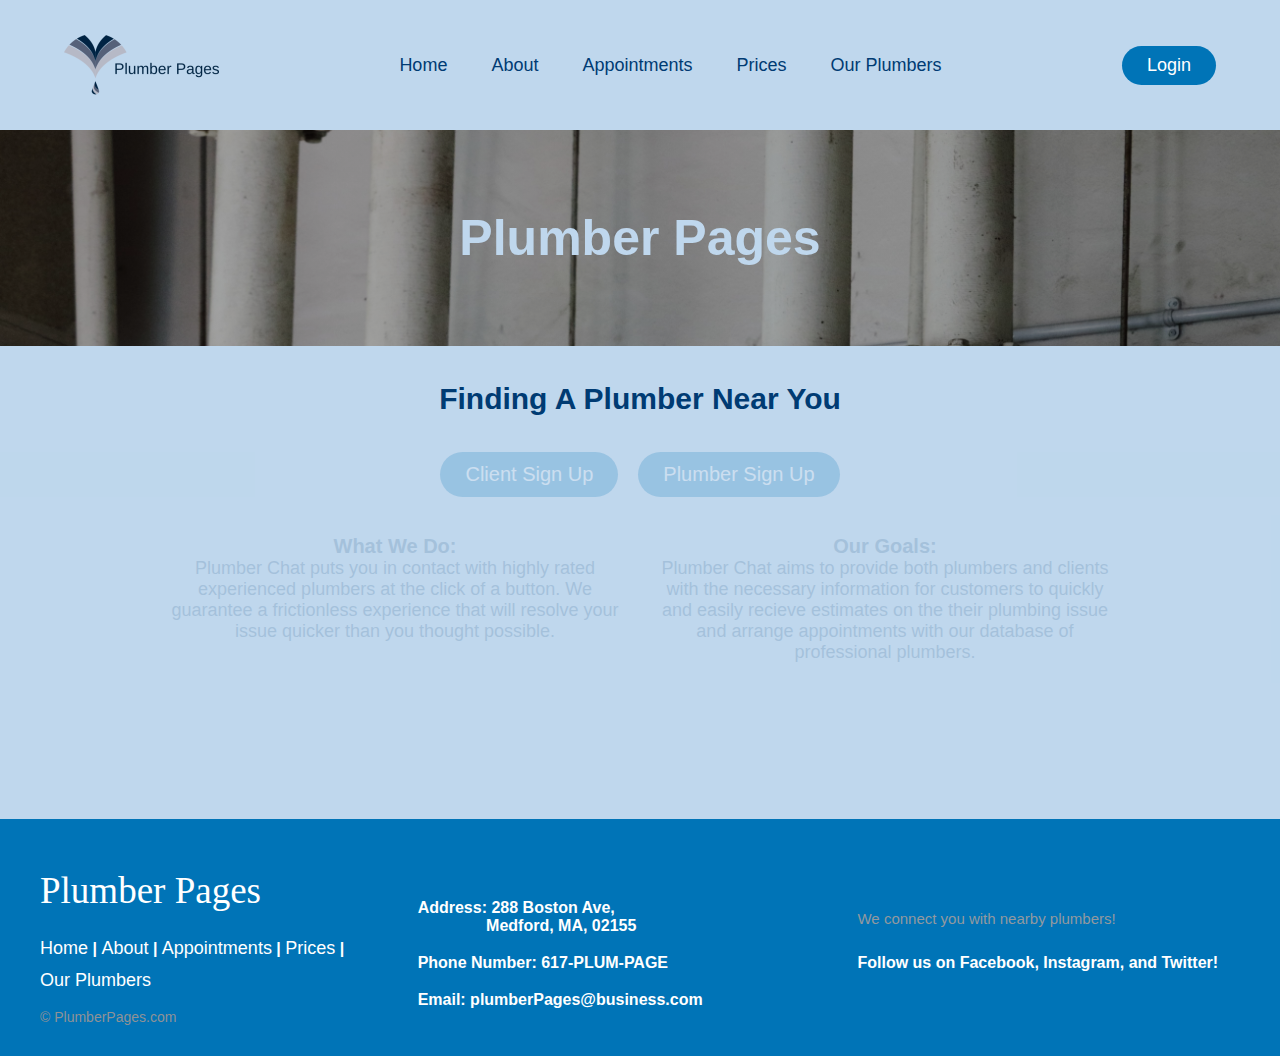
<file: index.html>
<!DOCTYPE html>
<html>
<head>
	<meta charset= "utf-8">

	<title>Home</title>
	
	<link rel="stylesheet" type="text/css" href= "website_style.css" />
	<meta name="viewport" content="width=device-width, initial-scale=1">

	<script src="jquery-3.4.1.js"></script>
	<style type="text/css">
		img {
			width: 100vw;
		}

		div#subtitle {
			font-family: Arial, Helvetica, sans-serif;
			font-size: 30px;
			font-weight: bold;
			text-align: center;

		}

		p.desc {
			font-family: Arial, Helvetica, sans-serif;
			font-size: 17px;
		}

		.button {
  			text-align: center;
  			text-decoration: none;
			display: inline-block;
			  
			font-size: 20px;
			margin: 0;

			padding: 11px 25px;
   			background-color: rgba(0, 116, 183, 1);
    		border: none;
    		border-radius: 50px;
    		cursor: pointer;
    		transition: all 0.3 ease 0s;
    		color: #ffffff;

			
		}

		.button:hover {
  			background-color: #0088cc; /* Green */
			color: white;
		}

		div#buttons {
			text-align: center;
		}

		div.desc_title {
			font-family: Arial, Helvetica, sans-serif;
			font-size: 20px;
			text-align: center;
			color: #003B73;
		}

		p.desc {
			font-family: Arial, Helvetica, sans-serif;
			font-size: 18px;
			text-align: center;
			color: #003B73;
		}

		.flex_container {
        	justify-content: center;
			display: flex;
        	flex-wrap: wrap;
        	align-items: flex-start;
        	align-content: flex-start;
    	}

    	.flex_container > div {
       		width: 450px;
			margin-right: 10px;
			margin: 20px;
		}

		body, html {
    		height: 100%;
		}


	.hero-image {
  		background-image: linear-gradient(rgba(0, 0, 0, 0.2), rgba(0, 0, 0, 0.2)), url("images/samuel-sianipar-scUBcasSvbE-unsplash.jpg");
  		height: 50%;
  		background-position: center;
  		background-repeat: no-repeat;
  		background-size: cover;
  		position: relative;
	}

	.hero-text {
  		text-align: center;
  		position: absolute;
  		top: 50%;
  		left: 50%;
  		transform: translate(-50%, -50%);
		background-color: rgba(0, 0, 0, 0);
	}

	h1 {
		background-color: rgba(0, 0, 0, 0);
		color: #BFD7ED;
	}
	</style>


	<script language='javascript'>

		$(document).ready(function () {
				$("#motto").slideDown(1000);
		});

		$(document).ready(function () {
				$("#image").slideDown(1500);
		});

		$(document).ready(function () {
				$("#subtitle").fadeIn(2000);
		});

		$(document).ready(function () {
				$("#buttons").fadeIn(2500);
		});

		$(document).ready(function () {
				$("#flex_container").fadeIn(3000);
		});
		
	</script>

</head>


<body bgcolor= "#ffffff"; >
	<header>
				<img class="logo" src="logos/logo6.png" alt="logo">
				<nav>
					<ul class="nav__links">
						<li><a href="index.html">Home</a></li>
						<li><a href="about.html">About</a></li>
						<li><a href="questionaire.html">Appointments</a></li>
						<li><a href="prices.html">Prices</a></li>
						<li><a href="plumberpage.html">Our Plumbers</a></li>
					</ul>
				</nav>
				<a class="cta" href="login.html"> <button>Login</button></a>
	</header>

	<div class="hero-image" style="display:none" id="image">
		<div class="hero-text">
			<h1>Plumber Pages</h1>
		</div>
	</div>
	
	</br>
	</br>
	<h2> Finding A Plumber Near You</h2>


</br>
</br>

	<div id='buttons' style="display:none">
		<a href="clientSignUp.html" class="button">Client Sign Up</a>
		&nbsp; &nbsp;
		<a href="plumberSignUp.html" class="button">Plumber Sign Up</a>
	</div>



</br>
<div class='flex_container' id='flex_container' style="display:none">

	<div>
	<div class='desc_title'><strong>What We Do:</strong></div>
	<p class='desc'>Plumber Chat puts you in contact with highly rated experienced
		plumbers at the click of a button. We guarantee a frictionless experience
		that will resolve your issue quicker than you thought possible.
	</p>
	</div>

	<div>
	<div class='desc_title'><strong>Our Goals:</strong></div>
	<p class='desc'>Plumber Chat aims to provide both plumbers and clients with the necessary
		information for customers to quickly and easily recieve estimates on 
		the their plumbing issue and arrange appointments with our database of 
		professional plumbers.
	</p>
	</div>

</div>
</br>
</br>




		<footer class="footer-distributed">
		
			<div class="footer-left">
				<h4>Plumber Pages</h4>
		
				<p class="footer-links" style="font-size: 16px">
					<a href="index.html">Home</a>
					|
					<a href="about.html">About</a>
					|
					<a href="questionaire.html">Appointments</a>
					|
					<a href="prices.html">Prices</a>
					|
					<a href="plumberpage.html">Our Plumbers</a>
				</p>
		
				<p class="footer-company-name">© PlumberPages.com</p>
			</div>
		
		
		
			<div class="footer-center">
				<div class="geninfo">
					<p>Address: 288 Boston Ave,<br> &emsp;&emsp;&emsp;&emsp; Medford, MA, 02155</p>
				</div>
			</br>
		
				<div class="geninfo">
					<p>Phone Number: 617-PLUM-PAGE</p>
				</div>
				</br>
				<div class="geninfo">
					<p>Email: plumberPages@business.com</p>
				</div>
			</div>
			<div class="footer-right">
				<p class="footer-company-about">
					We connect you with nearby plumbers!</p>
				<div class="social-media">
					Follow us on Facebook, Instagram, and Twitter!
				</div>
			</div>
		</footer>

</body>
</html>
</file>
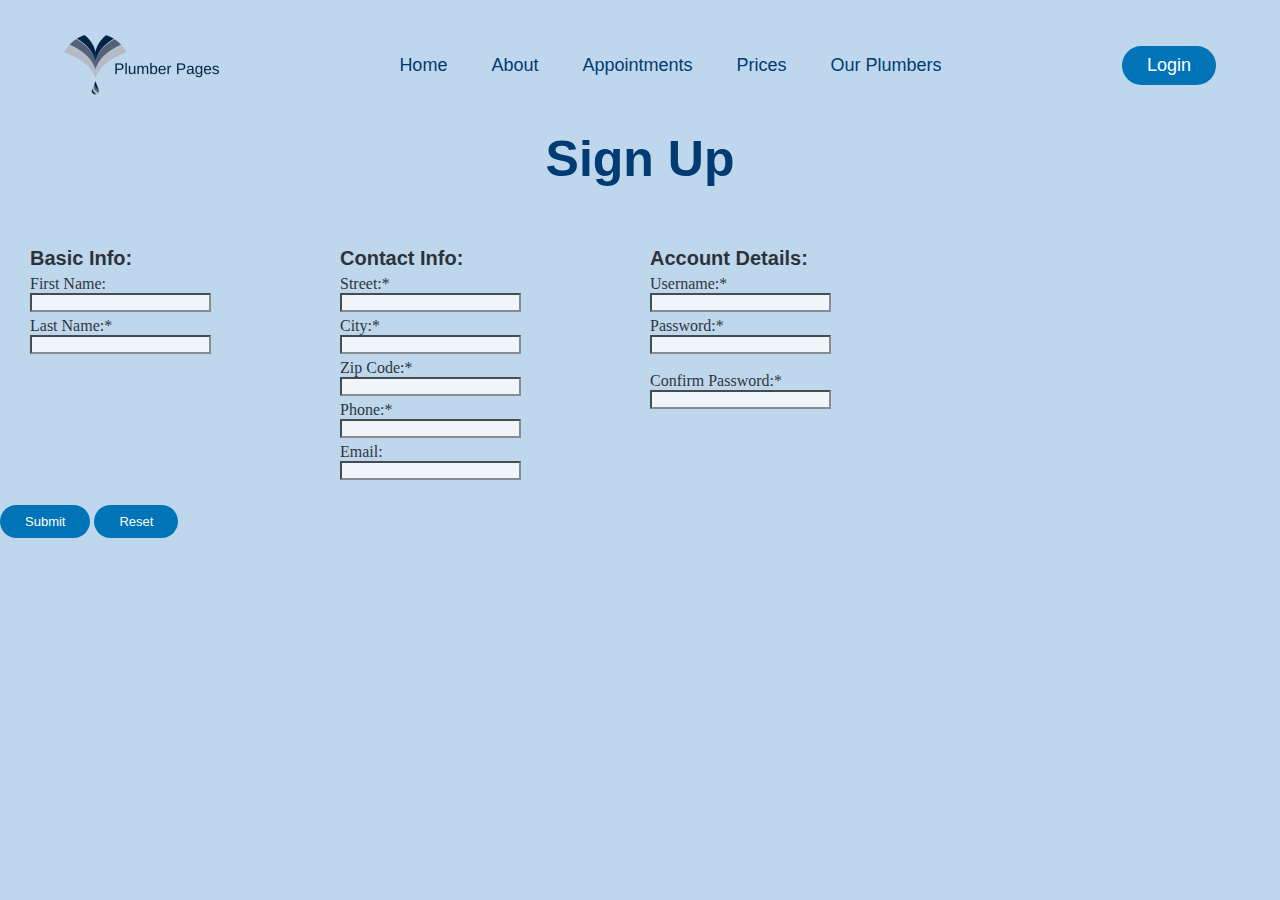
<file: clientSignUp.html>
<!DOCTYPE html>
<html lang="en-US">

<head>
    <title>Client Sign Up</title>
    <meta name="viewport" content="width=device-width, initial-scale=1">
    <link rel="stylesheet" type="text/css" href="website_style.css" />
    <script src="jquery-3.4.1.js"></script>

    <style type="text/css">

        .flex_container {
            justify-content: flex-start;
            display: flex;
            flex-wrap: wrap;
            align-items: flex-start;
            align-content: space-between;
        }

        #page-container {
            position: relative;
            min-height: 100vh;
            padding-bottom: 7rem;
        }

        #content-wrap {
            padding-bottom: 7rem;
        }

        footer {
            position: absolute;
            bottom: 0;
            width: 100%;
            height: 7rem;
        }

        .flex_container > div {
            width: 300px;
            margin-right: 10px;
            padding: 20px 30px;
        }

        p {
            padding-bottom: 5px;
        }

        p.flex_head {
            font-family: Arial, Helvetica, sans-serif;
            font-size: 20px;
        }

    </style>
    <script language='javascript'>

        $(document).ready(function () {
            $("#flex_container").fadeIn(1000);
        });

        $(document).ready(function () {
                $("#motto").slideDown(1000);
        });
    </script>

</head>

<body>
    <div id="page-container">
        <div id="content-wrap">
            <header>
                <img class="logo" src="logos/logo6.png" alt="logo">
                <nav>
                    <ul class="nav__links">
                        <li><a href="index.html">Home</a></li>
                        <li><a href="about.html">About</a></li>
                        <li><a href="questionaire.html">Appointments</a></li>
                        <li><a href="prices.html">Prices</a></li>
                        <li><a href="plumberpage.html">Our Plumbers</a></li>
                    </ul>
                </nav>
                <a class="cta" href="login.html"> <button>Login</button></a>
            </header>


            <h1>Sign Up</h1>
            <a name="top"></a>

            </br>
            </br>


            <form name="from1" onsubmit="return validate()">
                <div class='flex_container' id='flex_container' style="display: none">

                    <div>
                        <p class="flex_head"><strong>Basic Info:</strong></p>
                        <p>First Name: &nbsp; &nbsp;<input type="text" name='fname' id='fname' /></p>
                        <p>Last Name:* &nbsp;<input type="text" name='lname' id='lname' /></p>

                    </div>

                    <div>
                        <p class="flex_head"><strong>Contact Info:</strong></p>
                        <p>Street:* &nbsp;&nbsp;&nbsp;&nbsp;&nbsp;<input type="text" name='street' id='street' /></p>
                        <p>City:* &nbsp; &nbsp;&nbsp;&nbsp;&nbsp;&nbsp; <input type="text" name='city' id='city' /></p>
                        <p>Zip Code:* <input type="text" name='zip' id='zip' /></p>
                        <p>Phone:* &nbsp;&nbsp;&nbsp;&nbsp;&nbsp;<input type="text" name='phone' id='phone' /></p>
                        <p>Email: &nbsp; &nbsp;&nbsp;&nbsp;&nbsp;&nbsp;<input type="text" name='email' id='email' />
                        </p>
                    </div>
                

                <div>
                    <p class="flex_head"><strong>Account Details:</strong></p>
                    <p>Username:* <input type="text" name='usr' id='usr' /></p>
                    <label for="pwd">Password:*</label>
                    <input type="password" id="pwd" name="pwd" minlength="7"><br><br>

                    <label for="c_pwd">Confirm Password:*</label>
                    <input type="password" id="c_pwd" name="c_pwd" minlength="7"><br><br>
                </div>
</div>
                <input type="submit" value="Submit" />
                <input type="reset">
            </form>


        </div>
    <footer class="footer-distributed" style="display: none">
    
        <div class="footer-left">
            <h4>Plumber Pages</h4>
    
            <p class="footer-links" style="font-size: 16px">
                <a href="index.html">Home</a>
                |
                <a href="about.html">About</a>
                |
                <a href="questionaire.html">Appointments</a>
                |
                <a href="prices.html">Prices</a>
                |
                <a href="plumberpage.html">Our Plumbers</a>
            </p>
    
            <p class="footer-company-name">© PlumberPages.com</p>
        </div>
    
    
    
        <div class="footer-center">
            <div class="geninfo">
                <p>Address: 288 Boston Ave,<br> &emsp;&emsp;&emsp;&emsp; Medford, MA, 02155</p>
            </div>
            </br>
    
            <div class="geninfo">
                <p>Phone Number: 617-PLUM-PAGE</p>
            </div>
            </br>
            <div class="geninfo">
                <p>Email: plumberPages@business.com</p>
            </div>
        </div>
        <div class="footer-right">
            <p class="footer-company-about">
                We connect you with nearby plumbers!</p>
            <div class="social-media">
                Follow us on Facebook, Instagram, and Twitter!
            </div>
    </div>
    </footer>
    </div>

</body>

<script language='javascript'>

    lname = document.getElementById("lname");
    street = document.getElementById("street");
    city = document.getElementById("city");
    phone = document.getElementById("phone");
    zip = document.getElementById("zip");
    pwd = document.getElementById("pwd");
    c_pwd = document.getElementById("c_pwd");
    usr = document.getElementById("usr");

    // checks to see if certain fields are empty
    function check_empty_fields() {
        if (lname.value == "") {
            alert("You must enter a lastname to continue.");
            lname.focus();
            return false;
        } else if (street.value == "") {
            alert("You must enter a street to continue.")
            street.focus();
            return false;
        } else if (city.value == "") {
            alert("You must enter a city to continue.")
            city.focus();
            return false;
        } else if (phone.value == "") {
            alert("You must enter a phone number to continue.")
            phone.focus();
            return false;
        } else if (zip.value == "") {
            alert("You must enter a zip code to continue.")
            zip.focus();
            return false;
        } else if (usr.value == "") {
            alert("You must enter a username to continue.")
            usr.focus();
            return false;
        } else if (pwd.value == "") {
            alert("You must enter a password to continue.")
            pwd.focus();
            return false;
        } else if (c_pwd.value == "") {
            alert("You must enter a confimation password to continue.")
            c_pwd.focus();
            return false;
        } else {
            return true;
        }
    }

    function valid_zip() {
        var reg = /^[0-9]{5}$/

        if (!reg.test(zip.value)) {
            alert("Zip code is invalid. Try: xxxx");
            zip.focus();
            return false;
        } else {
            return true;
        }

    }

    function valid_pwd() {
        if (pwd.value != c_pwd.value) {
            alert("Passwords do not match.");
            c_pwd.focus();
            return false;
        } else {
            return true;
        }
    }

    // validates phone number
    function valid_phone() {
        /*
		 * To check the phone number we use a regular expression.
		 * ^: makes sure that we start our evaluation of the regular expression
		 * 	  at the beginning of the string
		 * [(]?: Says the string is valid if it has 0 or 1 "(" at the 
		 * 	     beginning of the string (used again for ")")
		 * [0-9]{3}: Says the string is valid as long as it has 3 digits (0-9)
		 * 			 following the previous expression (used twice)
		 * [-]?: Says the string is valid if it has 0 or 1 "-" following the 
		 * 		 previous expression (used multiple times throughout)
		 * [0-9]{4}: Says the string is valid as long as we have 4 digits 
		 * 		     following the previous expression
		 * $: makes sure that our evaluation of the regular expression ends 
		 * 	  at the end of the string
		 * Valid Formats:
		 * 617-544-0095		(617)5440095	(617)-544-0095
		 * 6175440095		(6175440095		....(any combination of the above)
		 * (617)544-0095	617)5440095
		*/
        var reg = /^[(]?[0-9]{3}[)]?[-]?[0-9]{3}[-]?[0-9]{4}$/;

        if (!reg.test(phone.value)) {
            alert("Phone number is invalid. Try: xxx-xxx-xxxx");
            phone.focus();
            return false;
        } else {
            return true;
        }
    }

    // makes sure form entries are valid
    function validate() {
        if (!check_empty_fields()) {
            return false;
        }

        if (!valid_phone()) {
            return false;
        }

        if (!valid_zip()) {
            return false;
        }

        if (!valid_pwd()) {
            return false;
        }

        alert("Thank you for making an account!")

        return true;
    }


</script>

</html>
</file>
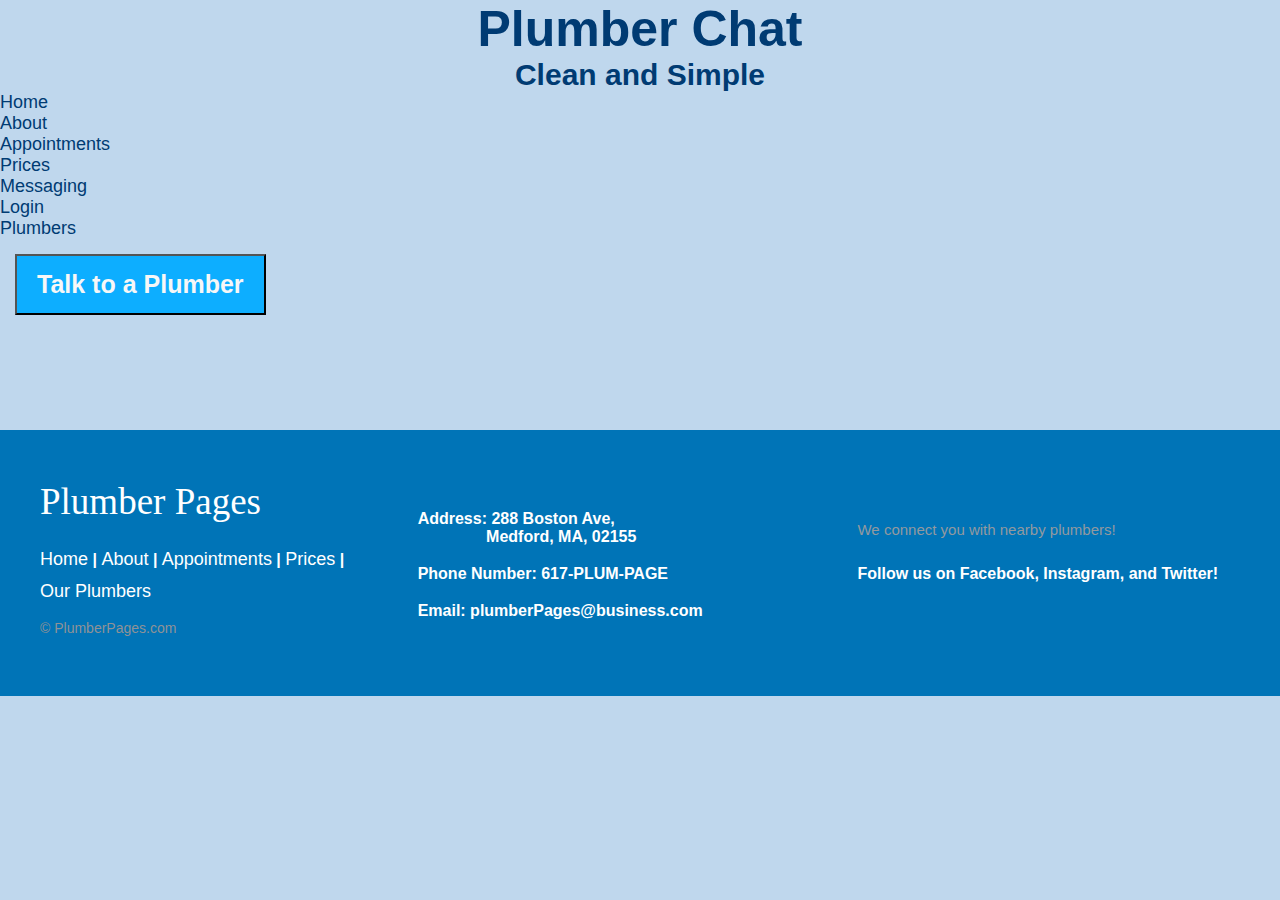
<file: im.html>
<!DOCTYPE html>
<head>
    <meta charset="UTF-8">
    <title>Plumber Service</title>
	<link rel="stylesheet" type="text/css" href= "website_style.css" />
	<meta name="viewport" content="width=device-width, initial-scale=1">

    <style type="text/css" media="screen">
    	input, #qstn {
    		font-family: Arial, Helvetica, sans-serif;
			font-size: 60px;
			font-weight: bold;
			text-align: center;
			margin: 15px;
			display: inline-block;
    	}
    	#choices {

		    overflow: hidden;
		    padding-left: 6%;
		    list-style-type: none;
    	}
    	input {
    		font-size: 25px;
    		background-color: #0DAEFF;
		    color: #f7f7f7;
		  	padding: 14px 20px;
		  	margin: 15px;
			
    	}
    </style>
</head>

<body>
    <h1>Plumber Chat</h1>
    <h2>Clean and Simple</h2>
	
    <div class="navbar">
    	<li><a href="index.html">Home</a></li>
    	<li><a href="about.html">About</a></li>
    	<li><a href="questionaire.html">Appointments</a></li>
    	<li><a href="prices.html">Prices</a></li>
    	<li><a href="im.html">Messaging</a></li>
    	<li><a href="login.html">Login</a></li>
    	<li><a href="plumberpage.html">Plumbers</a></li>
    </div>
	
    <div id="container" onclick="return startChat();">
        <input type="button" id="start" value="Talk to a Plumber" />
        <div id="chat" style="display: none">
            <div id="qstn"></div>
            <div id="qImg"></div>
            <div id="choices">
                <input type="button" class="choice" id="A" onclick="checkAnswer('A')" /><br/>
                <input type="button" class="choice" id="B" onclick="checkAnswer('B')" /><br/>
                <input type="button" class="choice" id="C" onclick="checkAnswer('C')" /><br/>
                <div id="opD"></div>
                <!-- <input type="button" class="choice" id="D" onclick="checkAnswer('D')" /><br/> -->
            </div>
        </div>
    </div>

    <script language="javascript">

	// var choiceA = document.getElementById("A");
	// var choiceB = document.getElementById("B");
	// var choiceC = document.getElementById("C");
	// var choiceD = document.getElementById("D");

    var questions = [

	    { // 0
	        question : "What problems are you having?",
	        imgSrc : "img/html.png",
	        choiceA : "My House has very low Water Pressure.",
	        nextA : "6",
	        choiceB : "I think the septic tank is backed up.",
	        nextB : "7",
	        choiceC : "I have a leak.",
	        nextC : "8",
	        choiceD : "I need new equipment installed.",
	        nextD : "2"
	    },{ // 1
	        question : "Do you have a conventional water heating?",
	        imgSrc : "img/css.png",
	        choiceA : "Yes.",
	        nextA : "9",
	        choiceB : "No.",
	        nextB : "9",
	        choiceC : "I\'m not sure.",
	        nextC : "9",
	        choiceD : "",
	        nextD : ""
	    },{ // 2
	        question : "What kind of equipment do you need installed?",
	        imgSrc : "img/js.png",
	        choiceA : "I need a new Toilet.",
	        nextA : "9",
	        choiceB : "I need a new Heater.",
	        nextB : "9",
	        choiceC : "I need a new plumbing system.",
	        nextC : "9",
	        choiceD : "",
	        nextD : ""
	    },{ // 3
	    	question : "Do you have PVC water mains?",
	    	imgSrc : "img/pipe.png",
	    	choiceA : "Yes.",
	    	nextA : "9",
	    	choiceB : "No. I have ABS pipes.",
	    	nextB : "9",
	    	choiceC : "No. I have Cast iron or copper pipes.",
	    	nextC : "9",
	    	choiceD : "I am not sure.",
	    	nextD : "10"
	    },{ // 4
	    	question : "For how long have you been experiencing this issue?",
	    	imgSrc : "img/time.png",
	    	choiceA : "Less than a week.",
	    	nextA : "9",
	    	choiceB : "Less than a month.",
	    	nextB : "9",
	    	choiceC : "It has been multiple months.",
	    	nextC : "9",
	    	choiceD : "I do not remember.",
	    	nextD : "9"
	    },{ // 5
	    	question : "How old is your house?",
	    	imgSrc : "img/equipment.png",
	    	choiceA : "Less than a year.",
	    	nextA : "9",
	    	choiceB : "Less than a few years.",
	    	nextB : "9",
	    	choiceC : "Less than a decade.",
	    	nextC : "9",
	    	choiceD : "Very old.",
	    	nextD : "10"
	    },{ // 6
	    	question : "Do you have Well Water or City Water?",
	    	imgSrc : "",
	    	choiceA : "Well.",
	    	nextA : "1",
	    	choiceB : "City.",
	    	nextB : "1",
	    	choiceC : "I am not sure",
	    	nextC : "9",
	    	choiceD : "",
	    	nextD : ""
	    },{ // 7
	    	question : "When was the last time you had your septic tank pumped?",
	    	imgSrc : "",
	    	choiceA : "Less than a year ago",
	    	nextA : "11",
	    	choiceB : "Less than a few years ago",
	    	nextB : "11",
	    	choiceC : "Less than a decade ago",
	    	nextC : "9",
	    	choiceD : "I am not sure",
	    	nextD : "9"
	    },{ // 8
	    	question : "Where is your leak?",
	    	imgSrc : "",
	    	choiceA : "Sink.",
	    	nextA : "5",
	    	choiceB : "Shower",
	    	nextB : "5",
	    	choiceC : "Pipes",
	    	nextC : "3",
	    	choiceD : "Toilet",
	    	nextD : "9",
	    },{ // 9
	    	question : "A Plumber will be in contact with you shortly. Thank you for your time!",
	    	imgSrc : "",
	    	choiceA : "",
	    	nextA : "",
	    	choiceB : "",
	    	nextB : "",
	    	choiceC : "",
	    	nextC : "",
	    	choiceD : "",
	    	nextD : ""
	    },{ // 10
	    	question : "What kind of water lines does your house have?",
	    	imgSrc : "",
	    	choiceA : "Copper lines.",
	    	nextA : "4",
	    	choiceB : "Pex Tubing.",
	    	nextB : "4",
	    	choiceC : "CPVC",
	    	nextC : "4",
	    	choiceD : "Brass or galvanized pipes",
	    	nextD : "9"
	    },{ // 11
	    	question : "Are you smelling sewer gas?",
	    	imgSrc : "",
	    	choiceA : "Yes.",
	    	nextA : "12",
	    	choiceB : "No.",
	    	nextB : "9",
	    	choiceC : "I\'m not sure",
	    	nextC : "9",
	    	choiceD : "",
	    	nextD : ""
	    },{ // 12
	    	question : "The P-Trap does not have any water in it to prevent the smell of sewage from coming through. You will need to run every toilet, shower, sink, and fill any other drain connected to main sewer line with water",
	    	imgSrc : "",
	    	choiceA : "",
	    	nextA : "",
	    	choiceB : "",
	    	nextB : "",
	    	choiceC : "",
	    	nextC : "",
	    	choiceD : "",
	    	nextD : ""
	    }

	];

	// var lastQuestion = questions.length - 1;
	var currentQuestion = 0;

	// document.getElementById("start").onlick = startQuiz;

	function startChat() {
    	document.getElementById("start").style.display = "none";
    	renderQuestion();
    	document.getElementById("chat").style.display = "block";
    }

    function renderQuestion(){
		// document.getElementById("choices").innerHTML = "Inside";
    	var q = questions[currentQuestion];
    	document.getElementById("qstn").innerHTML = q.question;
		// document.getElementById("qImg").innerHTML =  q.imgSrc;
		document.getElementById("A").value = q.choiceA;
		document.getElementById("B").value = q.choiceB;
		document.getElementById("C").value = q.choiceC;
		if (q.choiceB == "" || q.choiceC == "") {
    		// var first = "A";
    		// var w = "<input type='button' class='choice' id='A' onclick='goHome()' value='" + q.choiceA + "' /><br/>";
    		document.getElementById("A").value = "Go home";
    		document.getElementById("A").setAttribute("onclick", "goHome()");
    		document.getElementById("B").removeAttribute("value");
    		document.getElementById("B").style.display = "none";
    		document.getElementById("C").removeAttribute("value");
    		document.getElementById("C").style.display = "none";
    		document.getElementById("opD").style.display = "none";
    		return false;
    	}
	   	
	    if (q.choiceD != "") {
	    	var fourth = "D";
	    	var s = "<input type='button' class='choice' id='D' onclick='checkAnswer(\"" + fourth + "\")' value='" + q.choiceD + "' /><br/>";
	    	document.getElementById("opD").innerHTML = s;
	    }
	    else {
	    	document.getElementById("opD").style.display = "none";
	    }
	    return false;
	}

	function goHome(){
		window.location.href="index.html";
	}

    function checkAnswer(answer){


    	if (answer == 'A') {
    		currentQuestion = questions[currentQuestion].nextA;
    	}
    	else if (answer == 'B') {
    		currentQuestion = questions[currentQuestion].nextB;
    	}
    	else if (answer == 'C') {
    		currentQuestion = questions[currentQuestion].nextC;
    	}
    	else if (answer == 'D') {
    		currentQuestion = questions[currentQuestion].nextD;
    	}
    	renderQuestion();
    }
    </script>
	<footer class="footer-distributed">
	
		<div class="footer-left">
			<h4>Plumber Pages</h4>
	
			<p class="footer-links" style="font-size: 16px">
				<a href="index.html">Home</a>
				|
				<a href="about.html">About</a>
				|
				<a href="questionaire.html">Appointments</a>
				|
				<a href="prices.html">Prices</a>
				|
				<a href="plumberpage.html">Our Plumbers</a>
			</p>
	
			<p class="footer-company-name">© PlumberPages.com</p>
		</div>
	
	
	
		<div class="footer-center">
			<div class="geninfo">
				<p>Address: 288 Boston Ave,<br> &emsp;&emsp;&emsp;&emsp; Medford, MA, 02155</p>
			</div>
			</br>
	
			<div class="geninfo">
				<p>Phone Number: 617-PLUM-PAGE</p>
			</div>
			</br>
			<div class="geninfo">
				<p>Email: plumberPages@business.com</p>
			</div>
		</div>
		<div class="footer-right">
			<p class="footer-company-about">
				We connect you with nearby plumbers!</p>
			<div class="social-media">
				Follow us on Facebook, Instagram, and Twitter!
			</div>
		</div>
	</footer>
</body>

</html>
</file>
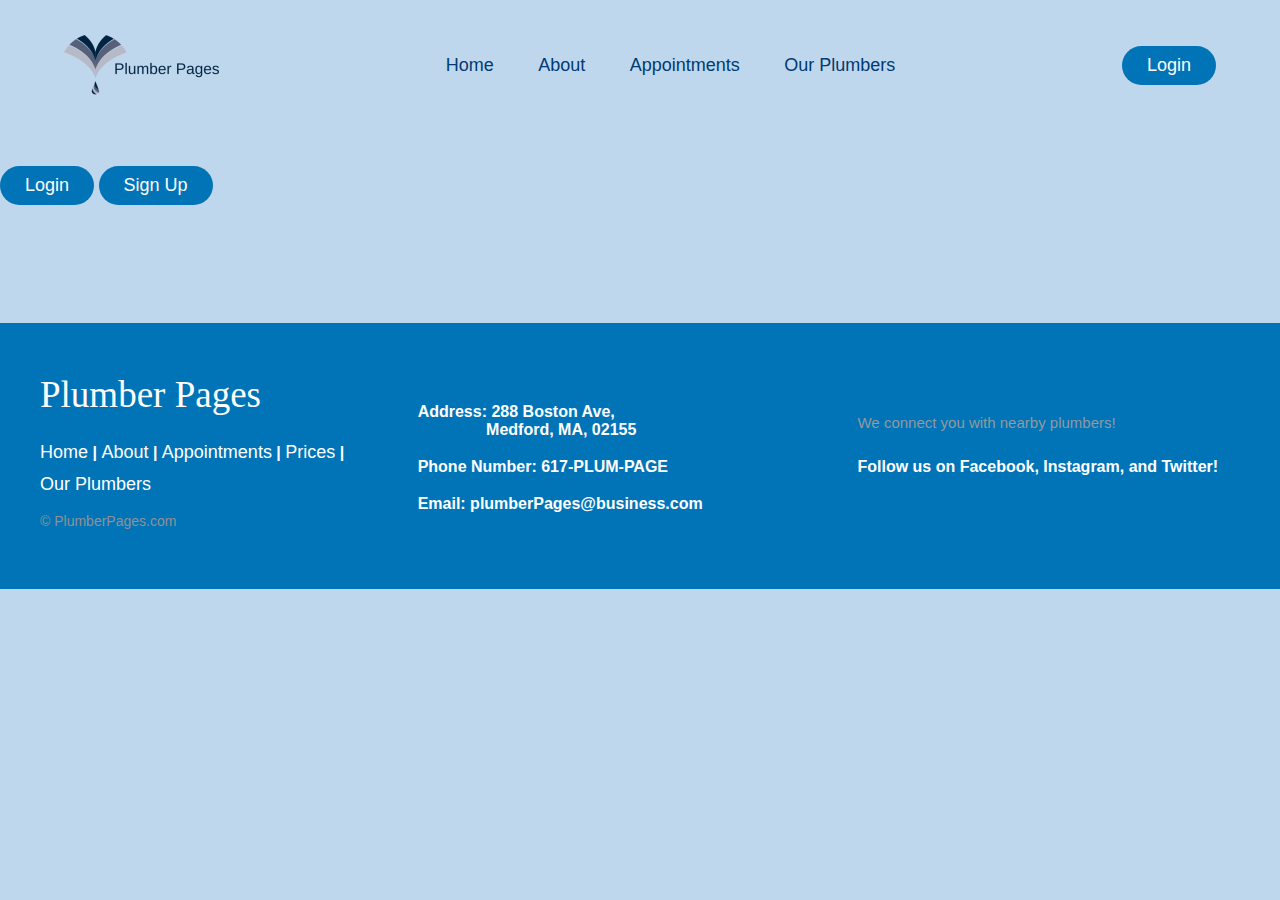
<file: login.html>
<!DOCTYPE html>
<html>
<head>
	<meta name="viewport" content="width=device-width, initial-scale=1">
	<link rel="stylesheet" type="text/css" href= "website_style.css" />
	<script src="jquery-3.4.1.js"></script>
	<!-- This File Follows a Tutorial on Creating a Login Form from w3schools. Link: https://www.w3schools.com/howto/howto_css_login_form.asp -->
<style>
body {font-family: Arial, Helvetica, sans-serif;}

/* Full-width input fields */
input[type=text], input[type=password] {
  width: 100%;
  padding: 12px 20px;
  margin: 8px 0;
  display: inline-block;
  border: 1px solid #a37a4f;
  box-sizing: border-box;
}

.refbutton {
  			background-color: #0DAEFF;
  			border: black solid 1px;
  			color: white;
  			padding: 20px 40px;
  			text-align: center;
  			text-decoration: none;
  			display: inline-block;
			font-size: 25px;
			margin: 0;
			font-family: Arial, Helvetica, sans-serif;
			
		}

		.refbutton:hover {
  			background-color: #0088cc; /* Green */
			color: white;
		}

.pick {
	text-align: center;
	margin: 10px;
	width: 40%;
	display: none;
}

.cancelbtn {
  width: auto;
  padding: 10px 18px;
  background-color: #a8886a;
}

/* Center the image and position the close button */
.imgcontainer {
  text-align: center;
  margin: 24px 0 12px 0;
  position: relative;
}

img.avatar {
  width: 30%;
  border-radius: 40%;
}

.container {
  padding: 16px;
}

/* The Modal (background) */
.modal {
  display: none; 
  position: fixed;
  left: 0;
  top: 0;
  width: 100%; 
  height: 100%;
  overflow: auto; 
  background-color: #000000;
  background-color: rgba(0,0,0,0.4); 
  padding-top: 60px;
}

/* Modal Content/Box */
.modal-content {
  background-color: #fefefe;
  margin: 5% auto 15% auto; 
  border: 1px solid #888;
  width: 90%;
}

/* The Close Button (x) */
.close {
  position: absolute;
  right: 25px;
  top: 0;
  color: #000;
  font-size: 35px;
  font-weight: bold;
}

.close:hover,
.close:focus {
  color: #89c8ff;
  cursor: pointer;
}

/* Add Zoom Animation */
.animate {
  -webkit-animation: animatezoom 0.6s;
  animation: animatezoom 0.6s
}

@-webkit-keyframes animatezoom {
  from {-webkit-transform: scale(0)} 
  to {-webkit-transform: scale(1)}
}
  
@keyframes animatezoom {
  from {transform: scale(0)} 
  to {transform: scale(1)}
}

@media screen and (max-width: 300px) {
  .cancelbtn {
     width: 100%;
  }
}
</style>
	<script language='javascript'>

		$(document).ready(function () {
				$("#motto").slideDown(1000);
		});

		$(document).ready(function () {
				$("#image").slideDown(1500);
		});

		$(document).ready(function () {
				$("#subtitle").fadeIn(2000);
		});

		$(document).ready(function () {
				$("#buttons").fadeIn(2500);
		});

		$(document).ready(function () {
				$("#flex_container").fadeIn(3000);
		});
		
	</script>
</head>
<body bgcolor= "#ffffff";>
    <header>
        <img class="logo" src="logos/logo6.png" alt="logo">
        <nav>
          <ul class="nav__links">
            <li><a href="index.html">Home</a></li>
            <li><a href="about.html">About</a></li>
            <li><a href="questionaire.html">Appointments</a></li>
            <li><a href="plumberpage.html">Our Plumbers</a></li>
          </ul>
        </nav>
        <a class="cta" href="login.html"> <button>Login</button></a>
      </header>

<br>
<br>
<button onclick="document.getElementById('id01').style.display='block'" style="width:auto;">Login</button>

<div id="id01" class="modal">
  
  <form class="modal-content animate" method="post">
    <div class="imgcontainer">
      <div onclick="document.getElementById('id01').style.display='none'" class="close" title="Close Modal">&times;</div>
      <img src="Plumber_Login.jpeg" alt="Avatar" class="avatar">
    </div>

    <div class="container">
      <label for="uname"><b>Username</b></label>
      <input type="text" placeholder="Enter Username" name="uname" required>

      <label for="psw"><b>Password</b></label>
      <input type="password" placeholder="Enter Password" name="psw" required>
        
      <button type="submit">Login</button>
    </div>

    <div class="container" style="background-color:#f1f1f1">
      <button type="button" onclick="document.getElementById('id01').style.display='none'" class="cancelbtn">Cancel</button>
    </div>
  </form>
</div>


<button onclick="document.getElementById('pos').style.display='block'" style="width:auto;">Sign Up</button>

<div id="pos" class="pick">
	<a href="clientSignUp.html" class="refbutton">Customer Sign Up</a>
	<a href="plumberSignUp.html" class="refbutton">Plumber Sign Up</a>
	</style>
</div>
<div id="id02" class="modal">
  
  <form class="modal-content animate" method="post">
    <div class="imgcontainer">
      <div onclick="document.getElementById('id02').style.display='none'" class="close" title="Close Modal">&times;</div>
      <img src="Plumber_Login.jpeg" alt="Avatar" class="avatar">
    </div>

    <div class="container">
      <label for="email"><b>Email</b></label>
      <input type="text" placeholder="Enter Email (Ex: Umami@gmail.com)" name="email" required>

      <label for="uname"><b>Username</b></label>
      <input type="text" placeholder="Enter Username" name="uname" required>

      <label for="psw"><b>Password</b></label>
      <input type="password" placeholder="Enter Password" name="psw" required>
        
      <button type="submit">Sign Up</button>
    </div>

    <div class="container" style="background-color:#f1f1f1">
      <button type="button" onclick="document.getElementById('id02').style.display='none'" class="cancelbtn">Cancel</button>
    </div>
  </form>
</div>
	<br>
	<br>
  <footer class="footer-distributed">
  
    <div class="footer-left">
      <h4>Plumber Pages</h4>
  
      <p class="footer-links" style="font-size: 16px">
        <a href="index.html">Home</a>
        |
        <a href="about.html">About</a>
        |
        <a href="questionaire.html">Appointments</a>
        |
        <a href="prices.html">Prices</a>
        |
        <a href="plumberpage.html">Our Plumbers</a>
      </p>
  
      <p class="footer-company-name">© PlumberPages.com</p>
    </div>
  
  
  
    <div class="footer-center">
      <div class="geninfo">
        <p>Address: 288 Boston Ave,<br> &emsp;&emsp;&emsp;&emsp; Medford, MA, 02155</p>
      </div>
      </br>
  
      <div class="geninfo">
        <p>Phone Number: 617-PLUM-PAGE</p>
      </div>
      </br>
      <div class="geninfo">
        <p>Email: plumberPages@business.com</p>
      </div>
    </div>
    <div class="footer-right">
      <p class="footer-company-about">
        We connect you with nearby plumbers!</p>
      <div class="social-media">
        Follow us on Facebook, Instagram, and Twitter!
      </div>
    </div>
  </footer>

</body>
</html>
</file>
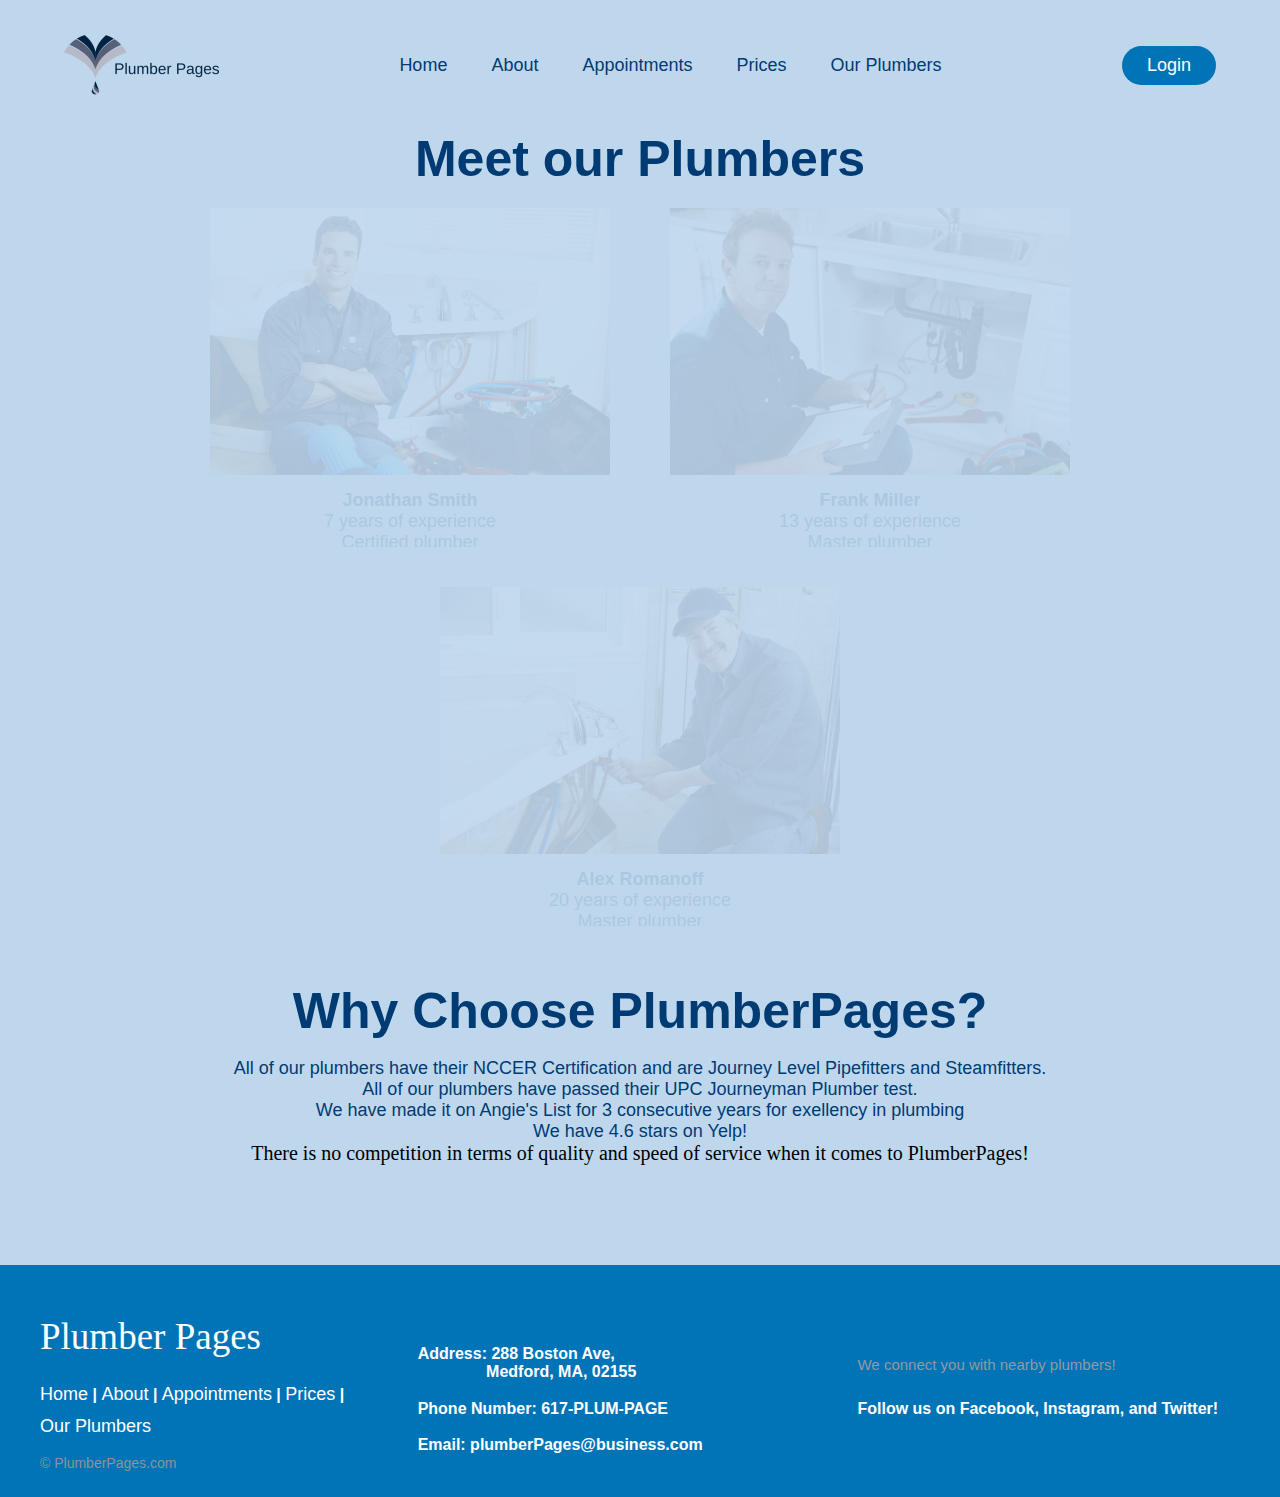
<file: plumberpage.html>
<!DOCTYPE html>
<html>
<head>
	<meta charset= "utf-8">
	<link rel="stylesheet" type="text/css" href= "website_style.css" />
  <script src="jquery-3.4.1.js"></script>
	<style type="text/css">
  /*table for plumber page*/

  .flex_container {
        justify-content: center;
        display: flex;
        flex-wrap: wrap;
        align-items: flex-start;
        align-content: space-between;
    }

    .flex_container > div {
        width: 450px;
        margin-right: 10px;
        padding: 20px 30px;
    }

div.picture {
    display: block;
    width: 400px;
}

div.picture img {
    width: 100%;
    height: auto;
}

div.desc {
    font-size: 16px;
    padding: 10px;
    text-align: center;
}

/*formatting on plumber page*/

.descriptionList {
    font-size: 20px;
    list-style-type: none;
}

.plumberPara {
    font-size: 20px;
}

div#why {
	text-align: center;
}


</style>

<script language='javascript'>

    $(document).ready(function () {
        $("#motto").slideDown(1000);
    });

    $(document).ready(function () {
        $("#image").fadeIn(2000);
    });

    $(document).ready(function () {
        $("#subtitle").fadeIn(2500);
    });

    $(document).ready(function () {
        $("#buttons").fadeIn(3000);
    });

    $(document).ready(function () {
        $("#flex_container").fadeIn(3500);
    });

    $(document).ready(function () {
        $("#div1").slideDown(1000);
    });

    $(document).ready(function () {
        $("#div2").slideDown(1000);
    });

    $(document).ready(function () {
        $("#div3").slideDown(1000);
    });
</script>

</head>

<body>

	<header>
		<img class="logo" src="logos/logo6.png" alt="logo">
		<nav>
			<ul class="nav__links">
				<li><a href="index.html">Home</a></li>
				<li><a href="about.html">About</a></li>
				<li><a href="questionaire.html">Appointments</a></li>
				<li><a href="prices.html">Prices</a></li>
				<li><a href="plumberpage.html">Our Plumbers</a></li>
			</ul>
		</nav>
		<a class="cta" href="login.html"> <button>Login</button></a>
	</header>
	
	<h1>Meet our Plumbers</h1>

	<div class='flex_container' id='flex_container' style="display:none">

		<div>
			<div id="div1" class="picture" style="display:none">
				<a target="_blank" href="plumberPics/plumber1.jpg">
					<img src="plumberPics/plumber1.jpg" width="500px" height="400px">
				</a>
				<div class="desc">
					<ul class="descriptionList">
						<li><b>Jonathan Smith</b></li>
						<li>7 years of experience</li>
						<li>Certified plumber</li>
						<li>Specializes in bathtub repair</li>
					</ul>
					Hi! I'm Jonathan, and I'm more than happy to aid you in your bathtub repair and do it with great customer
					service. I can do it as good as the best!
				</div>
			</div>

		</div>

		<div>
			<div id="div2" class="picture" style="display:none">
				<a target="_blank" href="plumberPics/plumber2.png">
					<img src="plumberPics/plumber2.png" width="500px" height="400px">
				</a>
				<div class="desc">
					<ul class="descriptionList">
						<li><b>Frank Miller</b></li>
						<li>13 years of experience</li>
						<li>Master plumber</li>
						<li>Specializes in sink repair</li>
					</ul>
					My names Frank and I have been fixing leaky faucets for years better than anyone else can do it. I'm as
					passionate about repairing your sink as I am about the Pats!
				</div>
			</div>
		</div>

		<div>
			<div id="div3" class="picture" style="display:none">
				<a target="_blank" href="plumberPics/plumber3.jpg">
					<img src="plumberPics/plumber3.jpg" width="500px" height="400px">
				</a>
				<div class="desc">
					<ul class="descriptionList">
						<li><b>Alex Romanoff</b></li>
						<li>20 years of experience</li>
						<li>Master plumber</li>
						<li>Great at everything</li>
					</ul>
					I'm Alex, and I've been plumbing as long as I can remember. You've got a piping problem? I'm your guy. I can fix
					anything, and I'm happy to do it!
				</div>
			</div>
		</div>
	</div>


</br>
</br>

	<h1>Why Choose PlumberPages?</h1>
</br>
	<div id="why">
		<ul>
			<li>All of our plumbers have their NCCER Certification and are Journey Level Pipefitters and Steamfitters.</li>
			<li>All of our plumbers have passed their UPC Journeyman Plumber test.</li>
			<li>We have made it on Angie's List for 3 consecutive years for exellency in plumbing</li>
			<li>We have 4.6 stars on Yelp!</li>
		</ul>
	</div>
	

	<p style="text-align:center" class="plumberPara">
		There is no competition in terms of quality and speed of service when it comes to PlumberPages!
	</p>

  <p style="text-align:center" class="plumberPara">
  
  </p>

	<footer class="footer-distributed">
	
		<div class="footer-left">
			<h4>Plumber Pages</h4>
	
			<p class="footer-links" style="font-size: 16px">
				<a href="index.html">Home</a>
				|
				<a href="about.html">About</a>
				|
				<a href="questionaire.html">Appointments</a>
				|
				<a href="prices.html">Prices</a>
				|
				<a href="plumberpage.html">Our Plumbers</a>
			</p>
	
			<p class="footer-company-name">© PlumberPages.com</p>
		</div>
	
	
	
		<div class="footer-center">
			<div class="geninfo">
				<p>Address: 288 Boston Ave,<br> &emsp;&emsp;&emsp;&emsp; Medford, MA, 02155</p>
			</div>
			</br>
	
			<div class="geninfo">
				<p>Phone Number: 617-PLUM-PAGE</p>
			</div>
			</br>
			<div class="geninfo">
				<p>Email: plumberPages@business.com</p>
			</div>
		</div>
		<div class="footer-right">
			<p class="footer-company-about">
				We connect you with nearby plumbers!</p>
			<div class="social-media">
				Follow us on Facebook, Instagram, and Twitter!
			</div>
		</div>
	</footer>

</body>

</html>
</file>
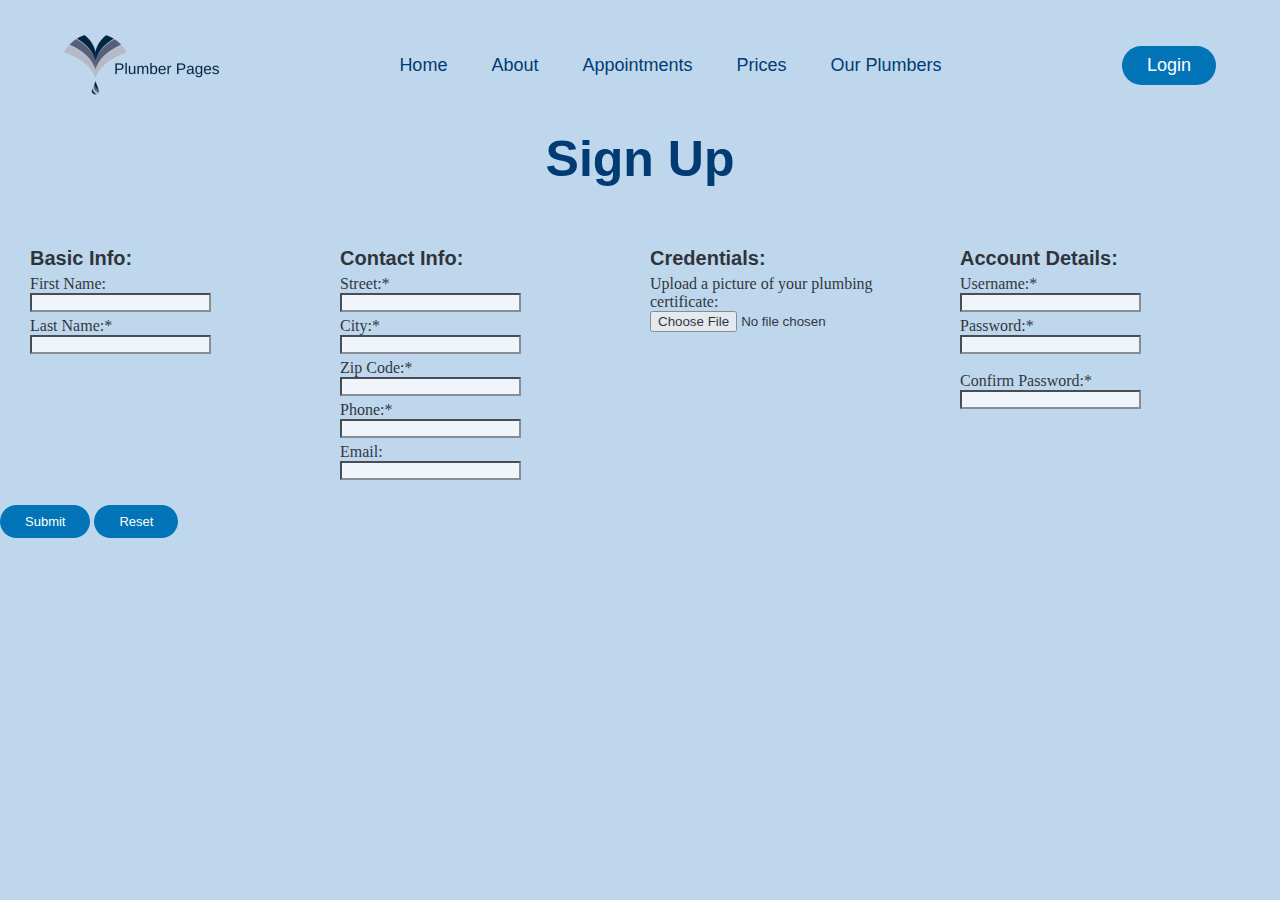
<file: plumberSignUp.html>
<!DOCTYPE html>
<html lang="en-US">

<head>
    <title>Plumber Sign Up</title>
    <meta name="viewport" content="width=device-width, initial-scale=1">
    <link rel="stylesheet" type="text/css" href="website_style.css" />
    <script src="jquery-3.4.1.js"></script>

    <style type="text/css">

        .flex_container {
            justify-content: flex-start;
            display: flex;
            flex-wrap: wrap;
            align-items: flex-start;
            align-content: space-between;
        }

        #page-container {
            position: relative;
            min-height: 100vh;
        }

        #content-wrap {
            padding-bottom: 2.5 rem;
        }

        footer {
            position: absolute;
            bottom: 0;
            width: 100%;
            height: 2.5 rem;
        }

        .flex_container>div {
            width: 300px;
            margin-right: 10px;
            padding: 20px 30px;
        }

        p {
            padding-bottom: 5px;
        }

        p.flex_head {
            font-family: Arial, Helvetica, sans-serif;
            font-size: 20px;
        }
    </style>

    <script language='javascript'>

        $(document).ready(function () {
            $("#flex_container").fadeIn(1000);
        });

        $(document).ready(function () {
                $("#motto").slideDown(1000);
        });
    </script>

</head>

<body>
    <div id="page-container">
    <div id="content-wrap">
            <header>
                <img class="logo" src="logos/logo6.png" alt="logo">
                <nav>
                    <ul class="nav__links">
                        <li><a href="index.html">Home</a></li>
                        <li><a href="about.html">About</a></li>
                        <li><a href="questionaire.html">Appointments</a></li>
                        <li><a href="prices.html">Prices</a></li>
                        <li><a href="plumberpage.html">Our Plumbers</a></li>
                    </ul>
                </nav>
                <a class="cta" href="login.html"> <button>Login</button></a>
            </header>

            <h1>Sign Up</h1>
            <a name="top"></a>
            </br>
            </br>

            <form name="from1" onsubmit="return validate()">
                <div class='flex_container' id='flex_container' style="display: none">

                    <div>
                        <p class="flex_head"><strong>Basic Info:</strong></p>
                        <p>First Name: &nbsp; &nbsp;<input type="text" name='fname' id='fname' /></p>
                        <p>Last Name:* &nbsp;<input type="text" name='lname' id='lname' /></p>

                    </div>

                    <div>
                        <p class="flex_head"><strong>Contact Info:</strong></p>
                        <p>Street:* &nbsp;&nbsp;&nbsp;&nbsp;&nbsp;<input type="text" name='street' id='street' /></p>
                        <p>City:* &nbsp; &nbsp;&nbsp;&nbsp;&nbsp;&nbsp; <input type="text" name='city' id='city' /></p>
                        <p>Zip Code:* <input type="text" name='zip' id='zip' /></p>
                        <p>Phone:* &nbsp;&nbsp;&nbsp;&nbsp;&nbsp;<input type="text" name='phone' id='phone' /></p>
                        <p>Email: &nbsp; &nbsp;&nbsp;&nbsp;&nbsp;&nbsp;<input type="text" name='email' id='email' /> </p>
                    </div>
                

                <div>
                    <p class="flex_head"><strong>Credentials:</strong></p>
                    <label for='myfile'>Upload a picture of your plumbing certificate:</label>
                    <input type='file' id='myfile' name='myfile'>
                </div>

                <div>
                    <p class="flex_head"><strong>Account Details:</strong></p>
                    <p>Username:* <input type="text" name='usr' id='usr' /></p>
                    <label for="pwd">Password:*</label>
                    <input type="password" id="pwd" name="pwd" minlength="7"><br><br>

                    <label for="c_pwd">Confirm Password:*</label>
                    <input type="password" id="c_pwd" name="c_pwd" minlength="7"><br><br>
                </div>
            </div>
                <input type="submit" value="Submit" />
                <input type="reset">
            </form>


        </div>
    </div>
    <footer class="footer-distributed" style="display: none">
    
        <div class="footer-left">
            <h4>Plumber Pages</h4>
    
            <p class="footer-links" style="font-size: 16px">
                <a href="index.html">Home</a>
                |
                <a href="about.html">About</a>
                |
                <a href="questionaire.html">Appointments</a>
                |
                <a href="prices.html">Prices</a>
                |
                <a href="plumberpage.html">Our Plumbers</a>
            </p>
    
            <p class="footer-company-name">© PlumberPages.com</p>
        </div>
    
    
    
        <div class="footer-center">
            <div class="geninfo">
                <p>Address: 288 Boston Ave,<br> &emsp;&emsp;&emsp;&emsp; Medford, MA, 02155</p>
            </div>
            </br>
    
            <div class="geninfo">
                <p>Phone Number: 617-PLUM-PAGE</p>
            </div>
            </br>
            <div class="geninfo">
                <p>Email: plumberPages@business.com</p>
            </div>
        </div>
        <div class="footer-right">
            <p class="footer-company-about">
                We connect you with nearby plumbers!</p>
            <div class="social-media">
                Follow us on Facebook, Instagram, and Twitter!
            </div>
    </footer> 
    </div>
</body>

<script language='javascript'>

    lname = document.getElementById("lname");
    street = document.getElementById("street");
    city = document.getElementById("city");
    phone = document.getElementById("phone");
    zip = document.getElementById("zip");
    pwd = document.getElementById("pwd");
    c_pwd = document.getElementById("c_pwd");
    usr = document.getElementById("usr");

    // checks to see if certain fields are empty
    function check_empty_fields() {
        if (lname.value == "") {
            alert("You must enter a lastname to continue.");
            lname.focus();
            return false;
        } else if (street.value == "") {
            alert("You must enter a street to continue.")
            street.focus();
            return false;
        } else if (city.value == "") {
            alert("You must enter a city to continue.")
            city.focus();
            return false;
        } else if (phone.value == "") {
            alert("You must enter a phone number to continue.")
            phone.focus();
            return false;
        } else if (zip.value == "") {
            alert("You must enter a zip code to continue.")
            zip.focus();
            return false;
        } else if (usr.value == "") {
            alert("You must enter a username to continue.")
            usr.focus();
            return false;
        } else if (pwd.value == "") {
            alert("You must enter a password to continue.")
            pwd.focus();
            return false;
        } else if (c_pwd.value == "") {
            alert("You must enter a confimation password to continue.")
            c_pwd.focus();
            return false;
        } else {
            return true;
        }
    }

    function valid_zip() {
        var reg = /^[0-9]{5}$/

        if (!reg.test(zip.value)) {
            alert("Zip code is invalid. Try: xxxx");
            zip.focus();
            return false;
        } else {
            return true;
        }

    }

    function valid_pwd() {
        if (pwd.value != c_pwd.value) {
            alert("Passwords do not match.");
            c_pwd.focus();
            return false;
        } else {
            return true;
        }
    }

    // validates phone number
    function valid_phone() {
        /*
		 * To check the phone number we use a regular expression.
		 * ^: makes sure that we start our evaluation of the regular expression
		 * 	  at the beginning of the string
		 * [(]?: Says the string is valid if it has 0 or 1 "(" at the 
		 * 	     beginning of the string (used again for ")")
		 * [0-9]{3}: Says the string is valid as long as it has 3 digits (0-9)
		 * 			 following the previous expression (used twice)
		 * [-]?: Says the string is valid if it has 0 or 1 "-" following the 
		 * 		 previous expression (used multiple times throughout)
		 * [0-9]{4}: Says the string is valid as long as we have 4 digits 
		 * 		     following the previous expression
		 * $: makes sure that our evaluation of the regular expression ends 
		 * 	  at the end of the string
		 * Valid Formats:
		 * 617-544-0095		(617)5440095	(617)-544-0095
		 * 6175440095		(6175440095		....(any combination of the above)
		 * (617)544-0095	617)5440095
		*/
        var reg = /^[(]?[0-9]{3}[)]?[-]?[0-9]{3}[-]?[0-9]{4}$/;

        if (!reg.test(phone.value)) {
            alert("Phone number is invalid. Try: xxx-xxx-xxxx");
            phone.focus();
            return false;
        } else {
            return true;
        }
    }

    // makes sure form entries are valid
    function validate() {
        if (!check_empty_fields()) {
            return false;
        }

        if (!valid_phone()) {
            return false;
        }

        if (!valid_zip()) {
            return false;
        }

        if (!valid_pwd()) {
            return false;
        }

        alert("Thank you for making an account!")

        return true;
    }


</script>

</html>
</file>
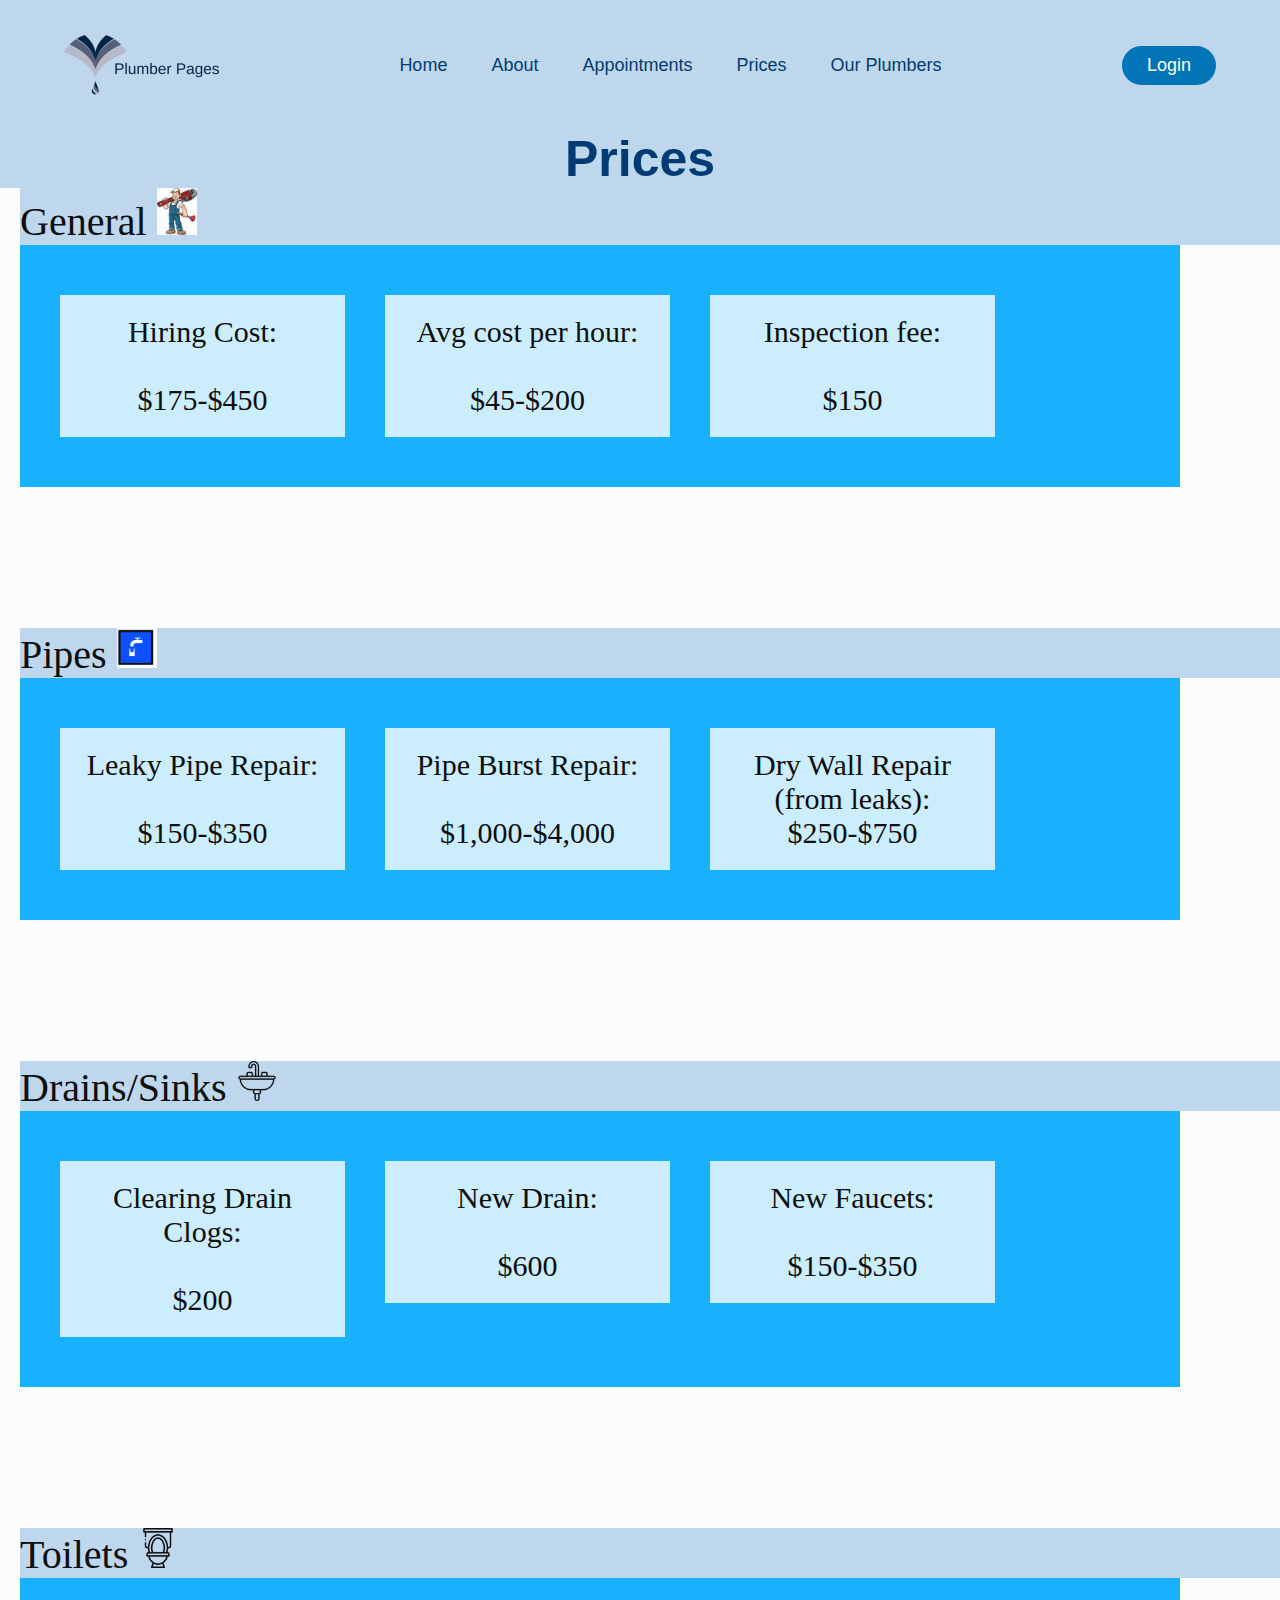
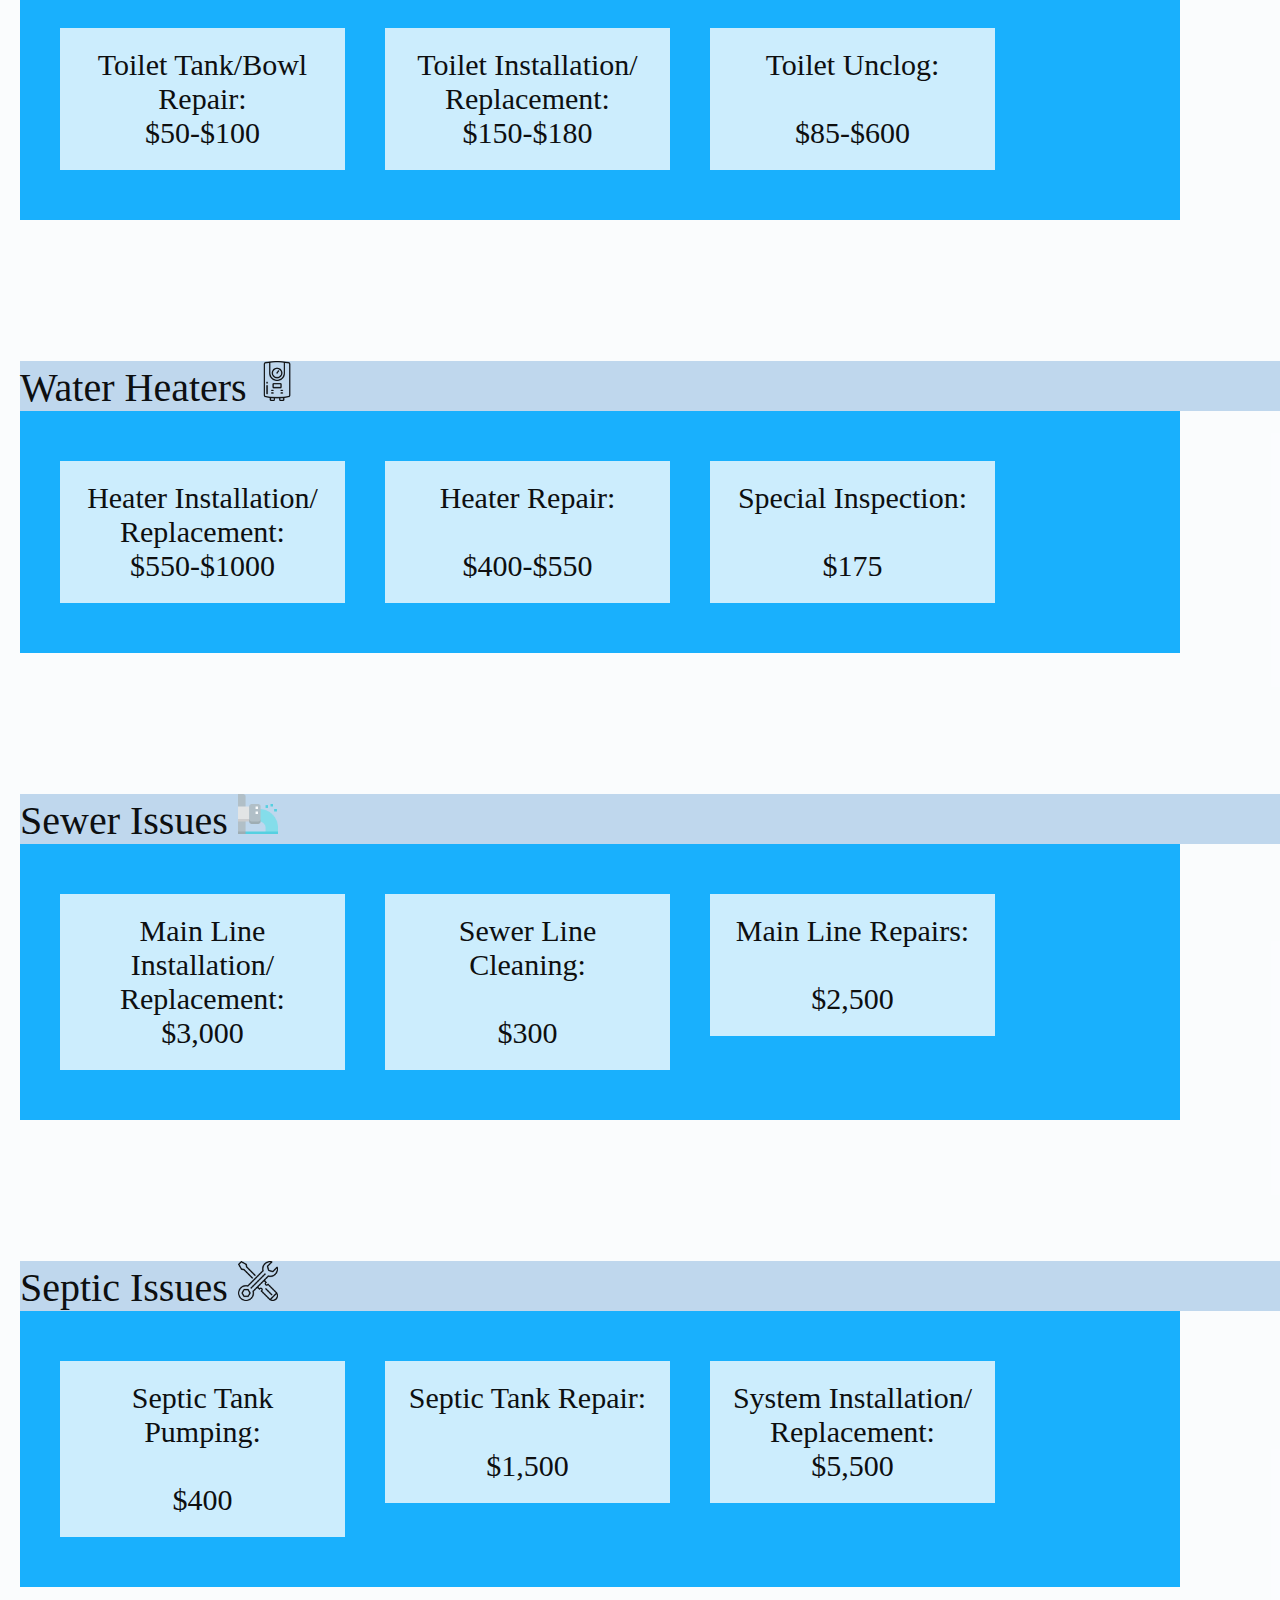
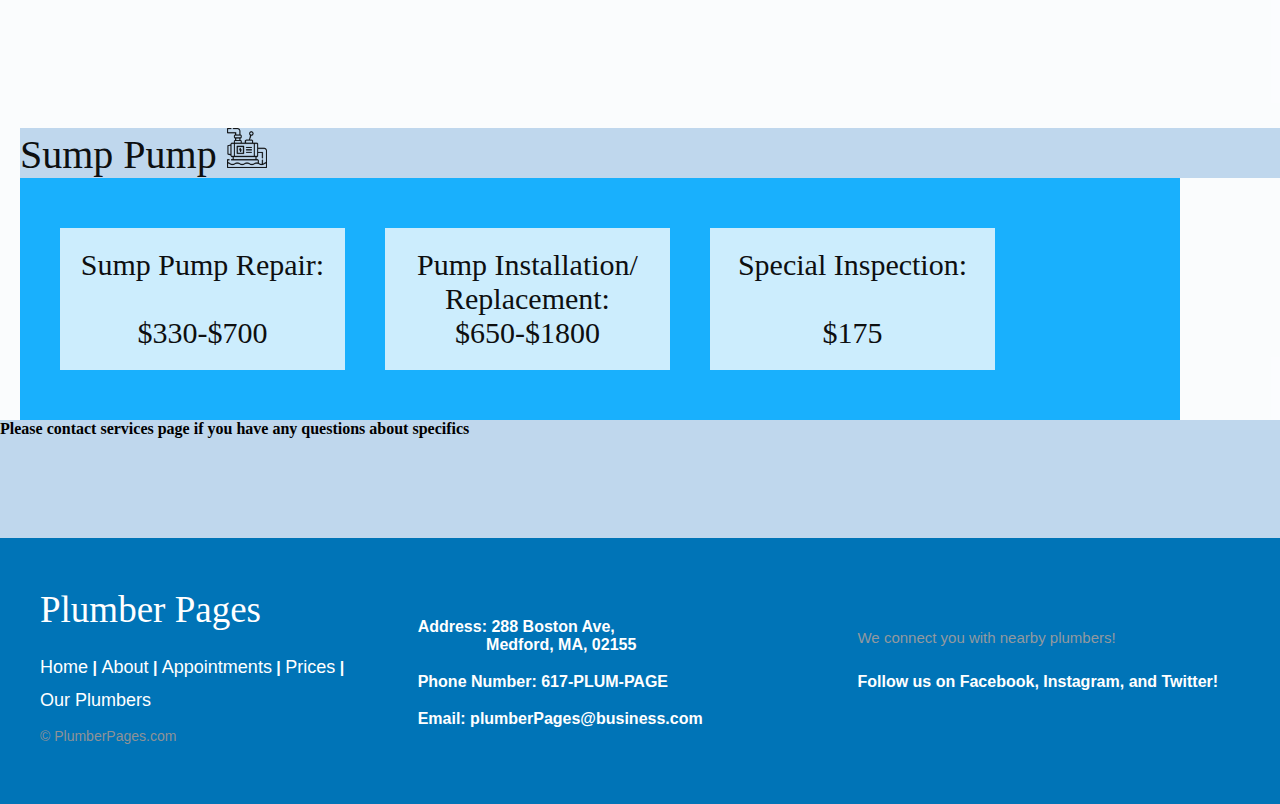
<file: prices.html>
<!DOCTYPE html>
<html>
<head>
	<meta charset= "utf-8">
    <link rel="stylesheet" type="text/css" href= "website_style.css" />
    <meta name="viewport" content="width=device-width, initial-scale=1">
    <script src="jquery-3.4.1.js"></script>
	<style type="text/css">
        h3 {
            text-align: left;
            font-size: 50px;
            padding-top: 20px;
            padding-bottom: 20px;
            margin-left: 20px;
        }

        img {
            width: 40px;
        }

        div.services {
            background-color: white;
            font-size: 40px;
            padding-left: 20px;
        }

        div.service_type {
            display: flex;
            justify-content: flex-start;
            flex-wrap: wrap;
            align-items: flex-start;
            align-content: space-between;

            background-color: #0DAEFF;
            color: black;
            font-size: 30px;
            max-width: 1160px;

            padding-top: 40px;
            padding-left: 20px;
            padding-bottom: 40px;
            padding-right: 20px;
        }

        .service_type > div {
            background-color: rgba(255, 255, 255, 0.8);
            text-align: center;
            width: 305px;
            padding: 20px;
            margin-left: 10px;
            margin-right: 10px;
            border-style: solid;
            border-color: #0DAEFF;
            border-width: 10px;
        }

        .service_type > div:hover {
            background-color: black;
            color:white;
        }

        div.title {
            text-align: left;
        }

        @media only screen and (max-width: 1250px) {
        div.service_type {
            max-width: 770px;
        }

        @media only screen and (max-width: 850px) {
        div.service_type {
            max-width: 385px;
            }
        }
    }
    </style>
    
    <script language='javascript'>

        $(document).ready(function () {
            $("#services").fadeIn(1000);
        });

        $(document).ready(function () {
            $("#motto").slideDown(1000);
        });
    </script>
</head>


<body>
    <header>
        <img class="logo" src="logos/logo6.png" alt="logo">
        <nav>
            <ul class="nav__links">
                <li><a href="index.html">Home</a></li>
                <li><a href="about.html">About</a></li>
                <li><a href="questionaire.html">Appointments</a></li>
                <li><a href="prices.html">Prices</a></li>
                <li><a href="plumberpage.html">Our Plumbers</a></li>
            </ul>
        </nav>
        <a class="cta" href="login.html"> <button>Login</button></a>
    </header>
	<h1>Prices</h1>

    <div class="services" id="services" style="display: none">

        <div class="title">General
            <img src = "plumber.jpg">
        </div>
        <div class="service_type">
            <div>Hiring Cost:<br><br>$175-$450</div>
            
            <div>Avg cost per hour:<br><br>$45-$200</div>

            <div>Inspection fee:<br><br>$150</div>
        </div>

        <br><br><br>
        <div class="title">Pipes
            <img src = "pipes.png">
        </div>
        <div class="service_type">

            <div>Leaky Pipe Repair:<br><br>$150-$350</div>

            <div>Pipe Burst Repair:<br><br>$1,000-$4,000</div>

            <div>Dry Wall Repair <br>(from leaks):<br> $250-$750</div>

        </div>

        <br><br><br>
        <div class="title">Drains/Sinks
            <img src = "sink.png">
        </div>
        <div class="service_type">

            <div>Clearing Drain Clogs:<br><br>$200</div>

            <div>New Drain:<br><br>$600</div>

            <div>New Faucets:<br><br>$150-$350</div>
        </div>

        <br><br><br>
        <div class="title">Toilets
            <img src = "toilet.png">
        </div>
        <div class="service_type">

            <div>Toilet Tank/Bowl Repair:<br>$50-$100</div>

            <div>Toilet Installation/<br> Replacement:<br>$150-$180</div>

            <div>Toilet Unclog:<br><br>$85-$600</div>

        </div>

        <br><br><br>
        <div class="title">Water Heaters
            <img src = "waterheater.png">
        </div>
        <div class="service_type">

            <div>Heater Installation/<br>Replacement:<br>$550-$1000</div>

            <div>Heater Repair:<br><br>$400-$550</div>

            <div>Special Inspection:<br><br>$175</div>

        </div>

        <br><br><br>
        <div class="title">Sewer Issues
            <img src = "sewer.png">
        </div>
        <div class="service_type">

            <div>Main Line Installation/<br>Replacement:<br>$3,000</div>

            <div>Sewer Line Cleaning:<br><br>$300</div>

            <div>Main Line Repairs:<br><br>$2,500</div>

        </div>

        <br><br><br>
        <div class="title">Septic Issues
            <img src = "septic.png">
        </div>
        <div class="service_type">

            <div>Septic Tank Pumping:<br><br>$400</div>

            <div>Septic Tank Repair:<br><br>$1,500</div>

            <div>System Installation/<br>Replacement:<br>$5,500</div>

        </div>

        <br><br><br>
        <div class="title">Sump Pump
            <img src = "sumppump.png">
        </div>
        <div class="service_type">

            <div>Sump Pump Repair:<br><br>$330-$700</div>

            <div>Pump Installation/<br>Replacement:<br>$650-$1800</div>

            <div>Special Inspection:<br><br>$175</div>

        </div>


    </div>


    <h4>
        Please contact services page if you have any questions about specifics
    </h4>

    <footer class="footer-distributed">
    
        <div class="footer-left">
            <h4>Plumber Pages</h4>
    
            <p class="footer-links" style="font-size: 16px">
                <a href="index.html">Home</a>
                |
                <a href="about.html">About</a>
                |
                <a href="questionaire.html">Appointments</a>
                |
                <a href="prices.html">Prices</a>
                |
                <a href="plumberpage.html">Our Plumbers</a>
            </p>
    
            <p class="footer-company-name">© PlumberPages.com</p>
        </div>
    
    
    
        <div class="footer-center">
            <div class="geninfo">
                <p>Address: 288 Boston Ave,<br> &emsp;&emsp;&emsp;&emsp; Medford, MA, 02155</p>
            </div>
            </br>
    
            <div class="geninfo">
                <p>Phone Number: 617-PLUM-PAGE</p>
            </div>
            </br>
            <div class="geninfo">
                <p>Email: plumberPages@business.com</p>
            </div>
        </div>
        <div class="footer-right">
            <p class="footer-company-about">
                We connect you with nearby plumbers!</p>
            <div class="social-media">
                Follow us on Facebook, Instagram, and Twitter!
            </div>
        </div>
    </footer>

</body>
</html>
</file>
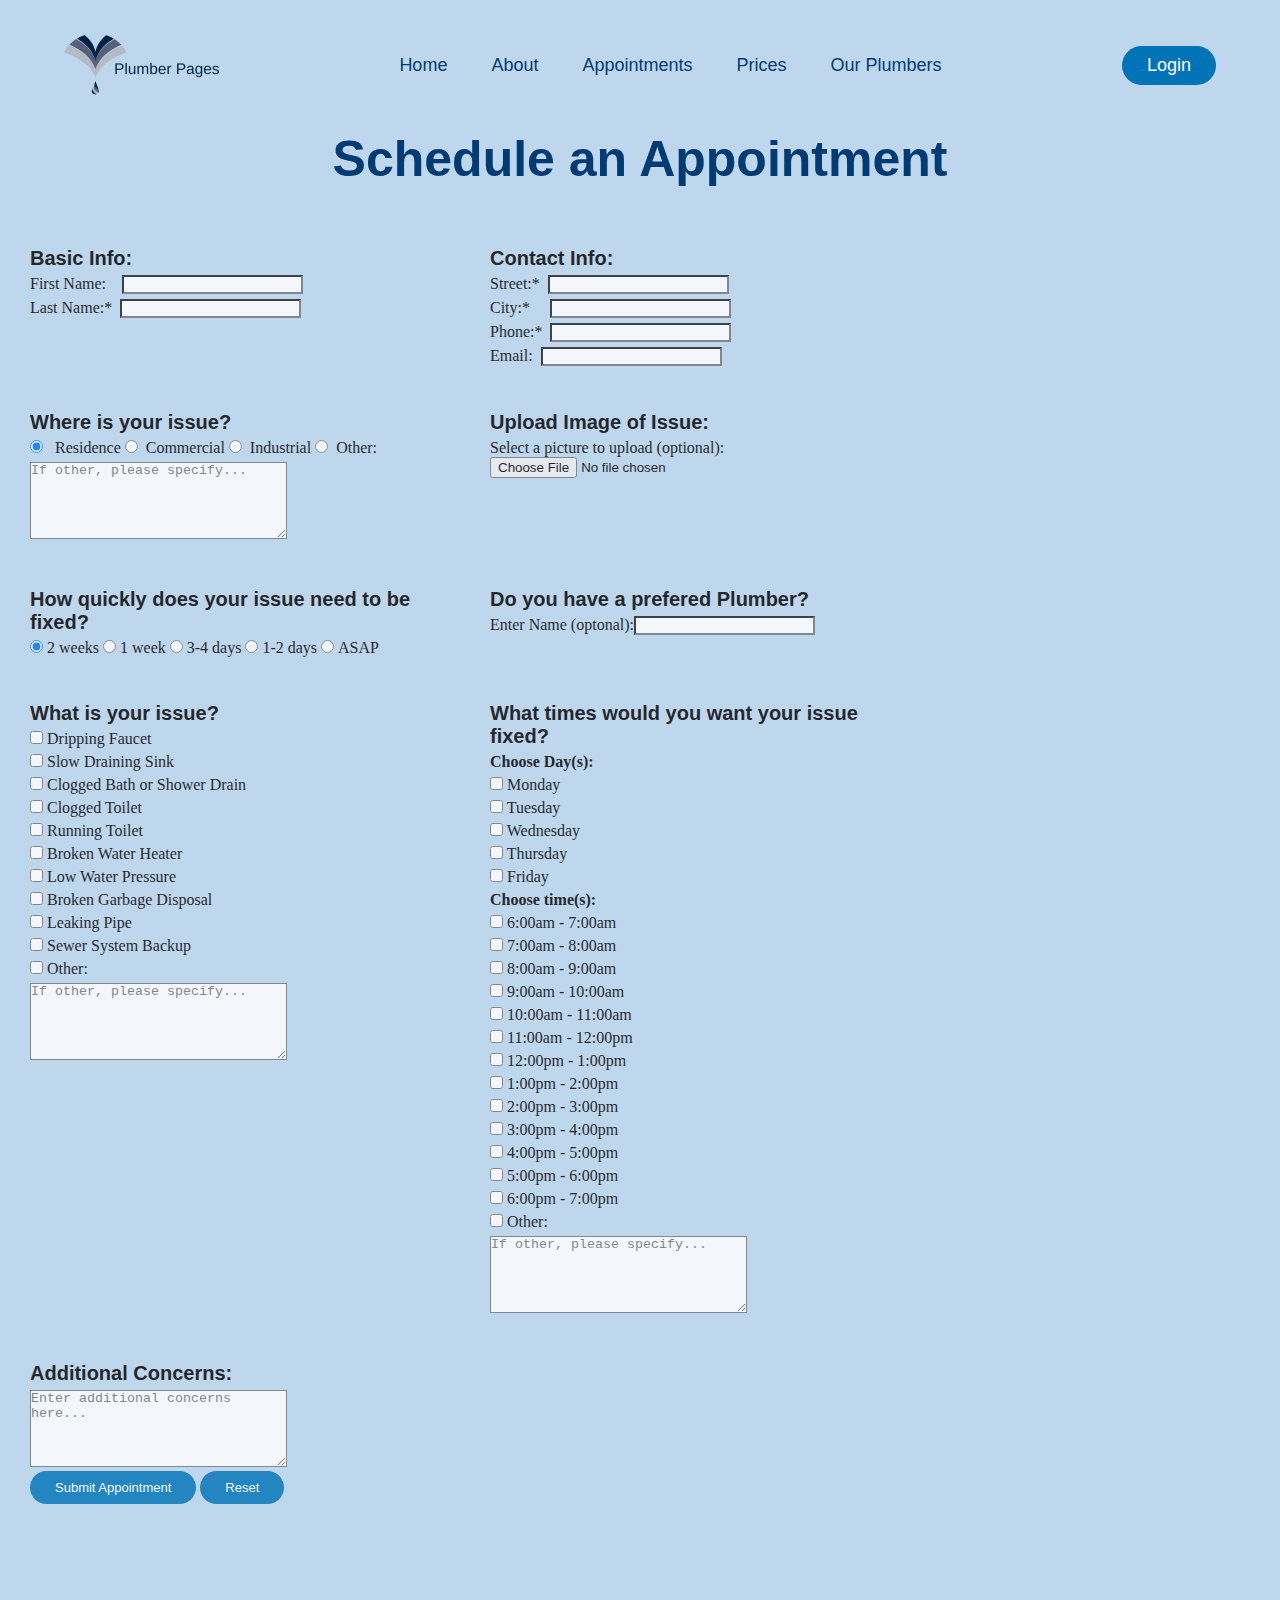
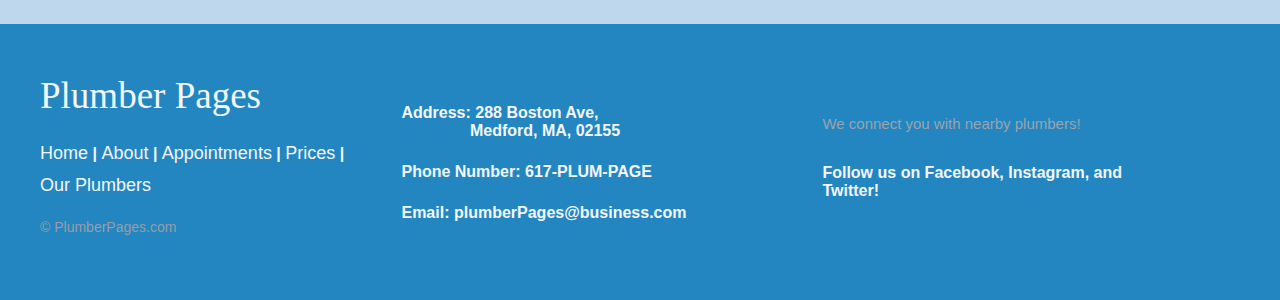
<file: questionaire.html>
<!DOCTYPE html>
<html lang="en-US">

<head>
    <title>Appointments</title>
    <meta name="viewport" content="width=device-width, initial-scale=1">
    <link rel="stylesheet" type="text/css" href="website_style.css" />
    <script src="jquery-3.4.1.js"></script>

    <style type="text/css">

    .flex_container {
        justify-content: flex-start;
        display: flex;
        flex-wrap: wrap;
        align-items: flex-start;
        align-content: space-between;
    }

    .flex_container > div {
        width: 450px;
        margin-right: 10px;
        padding: 20px 30px;
    }

    p {
            padding-bottom: 5px;
    }

    p.flex_head {
        font-family: Arial, Helvetica, sans-serif;
        font-size: 20px;
    }

    </style>

    <script language='javascript'>

        $(document).ready(function () {
            $("#flex_container").fadeIn(1000);
        });

        $(document).ready(function () {
                $("#motto").slideDown(1000);
        });
    </script>

</head>

<body>
    
    <header>
        <img class="logo" src="logos/logo6.png" alt="logo">
        <nav>
            <ul class="nav__links">
                <li><a href="index.html">Home</a></li>
                <li><a href="about.html">About</a></li>
                <li><a href="questionaire.html">Appointments</a></li>
                <li><a href="prices.html">Prices</a></li>
                <li><a href="plumberpage.html">Our Plumbers</a></li>
            </ul>
        </nav>
        <a class="cta" href="login.html"> <button>Login</button></a>
    </header>
    <h1>Schedule an Appointment</h1>
    <a name="top"></a>

    </br>
    </br>


    <form name="from1" onsubmit= "return validate()">
    <div class='flex_container' id='flex_container' style="display:none">


    <div>
        <p class="flex_head"><strong>Basic Info:</strong></p>
        <p>First Name: &nbsp; &nbsp;<input type="text" name='fname' id='fname'/></p>
        <p>Last Name:* &nbsp;<input type="text" name='lname' id='lname' /></p>
        
    </div>



    <div>
        <p class="flex_head"><strong>Contact Info:</strong></p>
        <p>Street:* &nbsp;<input type="text" name='street' id='street' /></p>
        <p>City:* &nbsp; &nbsp; <input type="text" name='city' id='city' /></p>
        <p>Phone:* &nbsp;<input type="text" name='phone' id='phone' /></p>
        <p>Email: &nbsp;<input type="text" name='email' id='email'/> </p>
    </div>



    <div>
        <p class="flex_head"><strong>Where is your issue?</strong></p>
        <p>
            <input type="radio" name="where" value="residence" checked="checked"/> &nbsp; Residence 
            <input type="radio" name='where' value='commercial' />&nbsp; Commercial 
            <input type="radio" name='where' value='industrial' />&nbsp; Industrial 
            <input type="radio" name='where' value='other' />&nbsp; Other: 
        </p>

        <p>
            <textarea name='otherWhere' id='otherWhere' placeholder="If other, please specify..." cols="30" rows="5"></textarea>
        </p>
    </div>


    <div>
        <p class="flex_head"><strong>Upload Image of Issue:</strong></p>
        <label for='myfile'>Select a picture to upload (optional):</label>
        <input type='file' id='myfile' name='myfile'>
    </div>



    <div>
        <p class="flex_head"><strong>How quickly does your issue need to be fixed?</strong></p>
        <p>
            <input type="radio" name="urgent" value="2weeks" checked="checked" />&nbsp;2 weeks
            <input type="radio" name='urgent' value='1week' />&nbsp;1 week
            <input type="radio" name='urgent' value='3-4days' />&nbsp;3-4 days
            <input type="radio" name='urgent' value='24hrs' />&nbsp;1-2 days
            <input type="radio" name='urgent' value='asap' />&nbsp;ASAP
        </p>
    </div>

    
    


    <div>
        <p class="flex_head"><strong>Do you have a prefered Plumber?</strong></p>
        <p>Enter Name (optonal):<input type="text" name='pref' id='pref'/></p>
    </div>




    <div>
        <p class="flex_head"><strong>What is your issue?</strong></p>
        <p>
            <input type="checkbox" id="issue1" name="issue" value="drip_sink">
            <label for="issue1"> Dripping Faucet</label><br>
        </p>
        <p>
            <input type="checkbox" id="issue2" name="issue" value="slow_sink">
            <label for="issue2"> Slow Draining Sink</label><br>
        </p>
        <p>
            <input type="checkbox" id="issue3" name="issue" value="clogged_bath">
            <label for="issue3"> Clogged Bath or Shower Drain</label><br>
        </p>
        <p>
            <input type="checkbox" id="issue4" name="issue" value="clogged_toilet">
            <label for="issue4"> Clogged Toilet</label><br>
        </p>
        <p>
            <input type="checkbox" id="issue4" name="issue" value="running_toilet">
            <label for="issue4"> Running Toilet</label><br>
        </p>
        <p>
            <input type="checkbox" id="issue5" name="issue" value="water_heater">
            <label for="issue5"> Broken Water Heater</label><br>
        </p>
        <p>
            <input type="checkbox" id="issue6" name="issue" value="low_pressure">
            <label for="issue6"> Low Water Pressure</label><br>
        </p>
        <p>
            <input type="checkbox" id="issue7" name="issue" value="garbage_disposal">
            <label for="issue7"> Broken Garbage Disposal</label><br>
        </p>
        <p>
            <input type="checkbox" id="issue8" name="issue" value="pipe_leak">
            <label for="issue8"> Leaking Pipe</label><br>
        </p>
        <p>
            <input type="checkbox" id="issue9" name="issue" value="sewer">
            <label for="issue9"> Sewer System Backup</label><br>
        </p>
        <p>
            <input type="checkbox" id="issue10" name="issue" value="other">
            <label for="issue10"> Other:</label><br>
        </p>

        <p>
            <textarea name='otherIssue' id='otherIssue' placeholder="If other, please specify..." cols="30" rows="5"></textarea>
        </p>
    </div>




    <div>
        <p class="flex_head"><strong>What times would you want your issue fixed?</strong></p>

        <p class="sub_flex_head"> <strong>Choose Day(s):</strong></p>
        <p>
            <input type="checkbox" id="day1" name="day" value="Monday">
            <label for="day1"> Monday</label><br>
        </p>
        <p>
            <input type="checkbox" id="day2" name="day" value="Tuesday">
            <label for="day2"> Tuesday</label><br>
        </p>
        <p>
            <input type="checkbox" id="day3" name="day" value="Wednesday">
            <label for="day3"> Wednesday</label><br>
        </p>
        <p>
            <input type="checkbox" id="day4" name="day" value="Thursday">
            <label for="day4"> Thursday</label><br>
        </p>
        <p>
            <input type="checkbox" id="day4" name="day" value="Friday">
            <label for="day5"> Friday</label><br>
        </p>

        <p class="sub_flex_head"><strong>Choose time(s):</strong></p>
        <p>
            <input type="checkbox" id="time1" name="time" value="6-7am">
            <label for="issue1"> 6:00am - 7:00am</label><br>
        </p>
        <p>
            <input type="checkbox" id="time2" name="time" value="7-8am">
            <label for="issue2"> 7:00am - 8:00am</label><br>
        </p>
        <p>
            <input type="checkbox" id="time3" name="time" value="8-9am">
            <label for="issue3"> 8:00am - 9:00am</label><br>
        </p>
        <p>
            <input type="checkbox" id="time4" name="time" value="9-10am">
            <label for="issue4"> 9:00am - 10:00am</label><br>
        </p>
        <p>
            <input type="checkbox" id="time4" name="time" value="10-11am">
            <label for="issue4"> 10:00am - 11:00am</label><br>
        </p>
        <p>
            <input type="checkbox" id="time5" name="time" value="11-12am">
            <label for="issue5"> 11:00am - 12:00pm</label><br>
        </p>
        <p>
            <input type="checkbox" id="time6" name="time" value="12-1pm">
            <label for="issue6"> 12:00pm - 1:00pm</label><br>
        </p>
        <p>
            <input type="checkbox" id="time7" name="time" value="1-2pm">
            <label for="issue7"> 1:00pm - 2:00pm</label><br>
        </p>
        <p>
            <input type="checkbox" id="time8" name="time" value="2-3pm">
            <label for="issue8"> 2:00pm - 3:00pm</label><br>
        </p>
        <p>
            <input type="checkbox" id="time9" name="time" value="3-4pm">
            <label for="issue9"> 3:00pm - 4:00pm</label><br>
        </p>
        <p>
            <input type="checkbox" id="time9" name="time" value="4-5pm">
            <label for="issue9"> 4:00pm - 5:00pm</label><br>
        </p>
        <p>
            <input type="checkbox" id="time10" name="time" value="5-6pm">
            <label for="issue9"> 5:00pm - 6:00pm</label><br>
        </p>
        <p>
            <input type="checkbox" id="time11" name="time" value="6-7pm">
            <label for="issue9"> 6:00pm - 7:00pm</label><br>
        </p>
        <p>
            <input type="checkbox" id="time12" name="time" value="other">
            <label for="issue10"> Other:</label><br>
        </p>

        <p>
            <textarea name='otherTime' id='otherTime' placeholder="If other, please specify..." cols="30" rows="5"></textarea>
        </p>

    </div>




    <div>
            <p class="flex_head"><strong>Additional Concerns:</strong></p>
            <textarea name='add' id='add' placeholder="Enter additional concerns here..." cols="30" rows="5"></textarea>
        </br>
            <input type="submit" value="Submit Appointment" />
            <input type="reset">
    </div>


    </form>

    <footer class="footer-distributed">
    
        <div class="footer-left">
            <h4>Plumber Pages</h4>
    
            <p class="footer-links" style="font-size: 16px">
                <a href="index.html">Home</a>
                |
                <a href="about.html">About</a>
                |
                <a href="questionaire.html">Appointments</a>
                |
                <a href="prices.html">Prices</a>
                |
                <a href="plumberpage.html">Our Plumbers</a>
            </p>
    
            <p class="footer-company-name">© PlumberPages.com</p>
        </div>
    
    
    
        <div class="footer-center">
            <div class="geninfo">
                <p>Address: 288 Boston Ave,<br> &emsp;&emsp;&emsp;&emsp; Medford, MA, 02155</p>
            </div>
            </br>
    
            <div class="geninfo">
                <p>Phone Number: 617-PLUM-PAGE</p>
            </div>
            </br>
            <div class="geninfo">
                <p>Email: plumberPages@business.com</p>
            </div>
        </div>
        <div class="footer-right">
            <p class="footer-company-about">
                We connect you with nearby plumbers!</p>
            <div class="social-media">
                Follow us on Facebook, Instagram, and Twitter!
            </div>
        </div>
    </footer>
    </div>
</body>

<script language='javascript'>

    lname = document.getElementById("lname");
    street = document.getElementById("street");
    city = document.getElementById("city");
    phone = document.getElementById("phone");
    let times = document.getElementsByName("time");
    let issues = document.getElementsByName("issue");
    let days = document.getElementsByName("day");

    // checks if a checkbox has been clicked
    function check_checkbox(checkbox) {
        var result = false;
        for (var i = 0; i < checkbox.length; i++) {
            if (checkbox[i].checked){
                result = true;
                break;
            }
        }
        return result;

    }

    // checks to see if certain fields are empty
    function check_empty_fields() {
        if (lname.value == "") {
            alert("You must enter a lastname to continue.");
            lname.focus();
            return false;
        } else if (street.value == "") {
            alert("You must enter a street to continue.")
            street.focus();
            return false;
        } else if (city.value == "") {
            alert("You must enter a city to continue.")
            city.focus();
            return false;
        } else if (phone.value == "") {
            alert("You must enter a phone number to continue.")
            phone.focus();
            return false;
        } else {
            return true;
        }
    }

    // validates phone number
    function valid_phone() {
        /*
		 * To check the phone number we use a regular expression.
		 * ^: makes sure that we start our evaluation of the regular expression
		 * 	  at the beginning of the string
		 * [(]?: Says the string is valid if it has 0 or 1 "(" at the 
		 * 	     beginning of the string (used again for ")")
		 * [0-9]{3}: Says the string is valid as long as it has 3 digits (0-9)
		 * 			 following the previous expression (used twice)
		 * [-]?: Says the string is valid if it has 0 or 1 "-" following the 
		 * 		 previous expression (used multiple times throughout)
		 * [0-9]{4}: Says the string is valid as long as we have 4 digits 
		 * 		     following the previous expression
		 * $: makes sure that our evaluation of the regular expression ends 
		 * 	  at the end of the string
		 * Valid Formats:
		 * 617-544-0095		(617)5440095	(617)-544-0095
		 * 6175440095		(6175440095		....(any combination of the above)
		 * (617)544-0095	617)5440095
		*/
        var reg = /^[(]?[0-9]{3}[)]?[-]?[0-9]{3}[-]?[0-9]{4}$/;

        if (!reg.test(phone.value)) {
            alert("Phone number is invalid. Try: xxx-xxx-xxxx");
            phone.focus();
            return false;
        } else {
            return true;
        }
    }

    // makes sure form entries are valid
    function validate() {
        if (!check_empty_fields()) {
            return false;
        }

        if (!valid_phone()) {
            return false;
        }
        
        if (!check_checkbox(issues)) {
            alert("You must select an issue to continue.");
            return false;
        }

        if (!check_checkbox(times)) {
            alert("You must select a time to continue.");
            return false;
        }

        if (!check_checkbox(days)) {
            alert("You must select a day to continue.");
            return false;
        }

        alert("Thank you for making an appointment!\n A plumber will contact you shortly to arrange details.")

        return true;
    }


</script>

</html>
</file>
<file: website_style.css>
/*CSS for Midterm*/


/*headers*/

h1	{ 
    color: #003B73;
    font-size: 50px;
    text-align: center;
    width: auto;
    font-family: Arial, Helvetica, sans-serif;
}

h2  {
    color: #003B73;
    font-size: 30px;
    text-align: center;
    width: auto;
    font-family: Arial, Helvetica, sans-serif;
}

/*Navigation Bar*/

* {
    box-sizing: border-box;
    margin: 0;
    padding: 0;
    background-color: #BFD7ED;
}

li, a, button {
    font-family: Arial, Helvetica, sans-serif;
    font-weight: 500;
    font-size: 18px;
    color: #003B73;
    text-decoration: none;
}

header {
    display: flex;
    justify-content: space-between;
    align-items: center;
    padding: 5px 5%;
}

.logo {
    height: 120px;
    width: 155px;
    cursor: pointer;  
}

.nav__links {
    list-style: none;
}

.nav__links li {
    display: inline-block;
    padding: 20px;
    
}

.nav__links li a {
    transition: all 0.3 ease 0s;
    
}

.nav__links li a:hover {
    color: #0074B7;
}

button {
    padding: 9px 25px;
    background-color: rgba(0, 116, 183, 1);
    border: none;
    border-radius: 50px;
    cursor: pointer;
    transition: all 0.3 ease 0s;
    color: #ffffff;
}

button:hover {
    background-color: rgba(0, 116, 183, .8);
}

@media only screen and (max-width: 1100px) {
    li, a, button {
        font-size: 15px;
    }

    .logo {
        height: 96px;
        width: 124px;
    }
}

@media only screen and (max-width: 960px) {
    li, a, button {
        font-size: 12px;
    }

    .logo {
        height: 72px;
        width: 93px;
    }
}

@media only screen and (max-width: 820px) {
    li, a, button {
        font-size: 10px;
    }
}

@media only screen and (max-width: 820px) {
    li, a, button {
        font-size: 8px;
    }

    .logo {
        height: 48px;
        width: 62px;
    }
}

footer {
    bottom: 0;
    background-color: #0074B7;
}
 
@media (max-height:850px) {
	footer { position: static; }
	header { padding-top: 40px; }
}
 
 
.footer-distributed {
	box-sizing: border-box;
	width: 105%;
	text-align: left;
	font: bold 16px sans-serif;
	padding: 50px 50px 60px 50px;
    margin-top: 100px;
    margin-left: -10px;
}
 
.footer-distributed .footer-left,
.footer-distributed .footer-center,
.footer-distributed .footer-right{
	display: inline-block;
    vertical-align: top;
    background-color: rgba(0, 0, 0, 0);
}
 
/* Footer left */
 
.footer-distributed .footer-left{
    width: 30%;
    background-color: rgba(0, 0, 0, 0);
}
 
.footer-distributed h4{
	color:  #ffffff;
	font: normal 37px 'Cookie', cursive;
    margin: 0;
    background-color: rgba(0, 0, 0, 0);
}
 
/* Footer links */
 
.footer-distributed .footer-links{
	color:  #ffffff;
    margin: 20px 0 12px;
    background-color: rgba(0, 0, 0, 0);
}
 
.footer-distributed .footer-links a{
	display:inline-block;
	line-height: 1.8;
	text-decoration: none;
    color:  inherit;
    background-color: rgba(0, 0, 0, 0);
}
 
.footer-distributed .footer-company-name{
	color:  #8f9296;
	font-size: 14px;
	font-weight: normal;
    margin: 0;
    background-color: rgba(0, 0, 0, 0);
}

/* Footer Center */
 
.footer-distributed .footer-center{
    width: 35%;
    margin-top: 30px;
    background-color: rgba(0, 0, 0, 0);
}
 
 
.footer-distributed .footer-center p{
	display: inline-block;
	color: #ffffff;
	vertical-align: middle;
    margin:0;
    font-size: 16px;
    background-color: rgba(0, 0, 0, 0);
}

.footer-distributed .geninfo{
    background-color: rgba(0, 0, 0, 0);
}
 
/* Footer Right */
 
.footer-distributed .footer-right{
    width: 30%;
    margin-top: 40px;
    background-color: rgba(0, 0, 0, 0);
}
 
.footer-distributed .footer-company-about{
	line-height: 20px;
	color:  #92999f;
	font-size: 15px;
	font-weight: normal;
    margin: 0;
    background-color: rgba(0, 0, 0, 0);
}
 
.footer-distributed .social-media{
    margin-top: 25px;
    color: #ffffff;
    background-color: rgba(0, 0, 0, 0);
}
 
/* For screen size adjustment */
 
@media (max-width: 1000px) {
 
	.footer-distributed .footer-left,
	.footer-distributed .footer-center,
	.footer-distributed .footer-right{
		display: block;
		width: 100%;
		margin-bottom: 40px;
		text-align: center;
	}
 
	.footer-distributed .footer-center i{
        margin-left: 0;
        
	}
 
}

/* Forms */

input[type=text], input[type=password] {
    background: #ffffff;
}


textarea {
    background: #ffffff;
}

input[type=submit], input[type=reset]{
    padding: 9px 25px;
    background-color: rgba(0, 116, 183, 1);
    border: none;
    border-radius: 50px;
    cursor: pointer;
    color: #ffffff;
    font-size: 13px;
}
</file>
